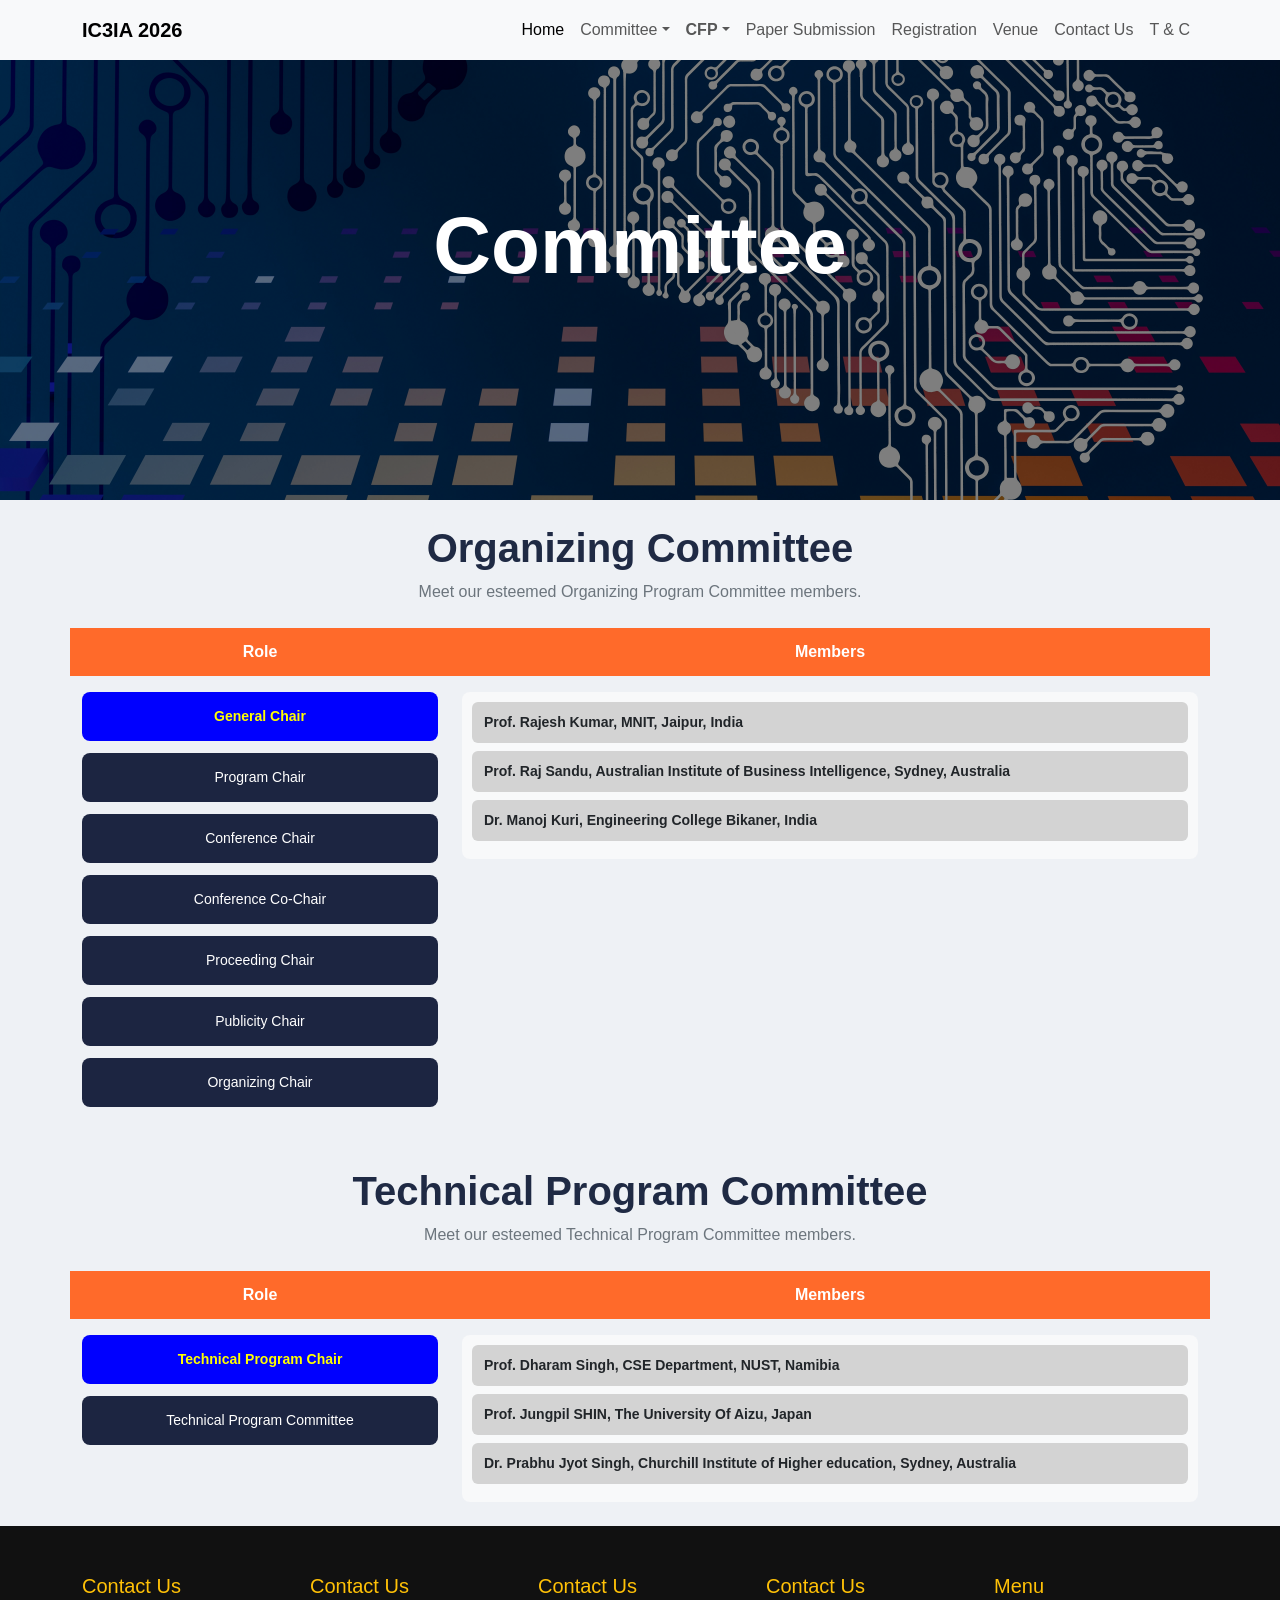
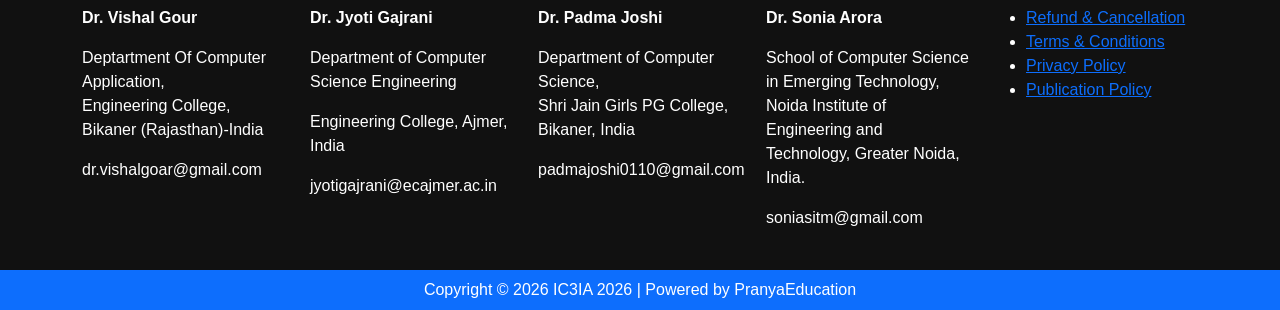
<file: committee.html>
<!DOCTYPE html>
<html lang="en">

<head>
    <meta charset="UTF-8">
    <meta name="viewport" content="width=device-width, initial-scale=1">
    <title>Technical Program Committee</title>

    <link href="https://cdn.jsdelivr.net/npm/bootstrap@5.3.2/dist/css/bootstrap.min.css" rel="stylesheet">
    <link href="./css/logo_and_menu.css" rel="stylesheet">

    <style>
        body {
            background-color: #eef1f5;
        }
        
        .header-title {
            font-weight: 700;
            color: #1f2a44;
        }
        
        .sub-text {
            color: #6c757d;
        }
        
        .table-header {
            background-color: #ff6a2a;
            color: #fff;
            font-weight: 600;
            padding: 12px;
        }
        
        .nav-pills .nav-link {
            background-color: #1c2541;
            color: #fff;
            margin-bottom: 12px;
            border-radius: 8px;
            padding: 14px;
            text-align: center;
            font-size: 14px;
        }
        
        .nav-pills .nav-link.active {
            background-color: blue;
            color: yellow;
            font-weight: bold;
        }
        
        .member-list {
            max-height: 260px;
            overflow-y: auto;
            background: #f8f9fa;
            border-radius: 8px;
            padding: 10px;
        }
        
        .member-item {
            background: lightgray;
            font-weight: bold;
            padding: 10px 12px;
            border-radius: 6px;
            margin-bottom: 8px;
            font-size: 14px;
        }
        /* Optional: improve small screen usability */
        
        @media (max-width: 576px) {
            .nav-pills .nav-link {
                font-size: 12px;
                padding: 10px;
            }
            .member-item {
                font-size: 12px;
            }
        }
    </style>
</head>

<body>


    <!-- ?? NAVBAR -->
    <nav class="navbar navbar-expand-lg navbar-light bg-light fixed-top">
        <div class="container">

            <!-- Logo -->
            <a class="navbar-brand fw-bold" href="index.html">IC3IA 2026</a>

            <!-- Toggle button -->
            <button class="navbar-toggler" type="button" data-bs-toggle="collapse" data-bs-target="#navbarNav">
                <span class="navbar-toggler-icon"></span>
            </button>

            <!-- Menu -->
            <div class="collapse navbar-collapse justify-content-end" id="navbarNav">
                <ul class="navbar-nav">

                    <li class="nav-item">
                        <a class="nav-link active" href="index.html">Home</a>
                    </li>


                    <li class="nav-item dropdown">
                        <a class="nav-link dropdown-toggle" href="#" role="button">Committee</a>
                        <ul class="dropdown-menu">
                            <li><a class="dropdown-item" href="committee.html#intLinkOC">Organizing Committee</a></li>
                            <li><a class="dropdown-item" href="committee.html#intLinkTPC">Technical Program Committee</a></li>
                        </ul>
                    </li>

                    <!-- CFP Menu -->
                    <li class="nav-item dropdown">
                        <a class="nav-link dropdown-toggle fw-semibold" href="#" role="button">CFP</a>
                        <ul class="dropdown-menu">
                            <li><a class="dropdown-item" href="index.html#intLinkDateAndGuide">Dates and Guidelines</a></li>
                            <li><a class="dropdown-item" href="index.html#intLinkReviewProcess">Review Process</a></li>
                            <li><a class="dropdown-item" href="conference.html">Conference Tracks</a></li>
                            <li><a class="dropdown-item" href="downloads.html">Downloads</a></li>
                        </ul>
                    </li>

                    <li class="nav-item">
                        <a class="nav-link" href="paperSubmission.html">Paper Submission</a>
                    </li>

                    <li class="nav-item">
                        <a class="nav-link" href="registration.html">Registration</a>
                    </li>

                    <li class="nav-item">
                        <a class="nav-link" href="venue.html">Venue</a>
                    </li>

                    <li class="nav-item">
                        <a class="nav-link" href="#foot">Contact Us</a>
                    </li>

                    <li class="nav-item">
                        <a class="nav-link" href="tc.html">T & C</a>
                    </li>

                </ul>
            </div>
        </div>
    </nav>

    <div class="banner d-flex align-items-center text-center text-white" id="intLinkOC">
        <div class="container">
            <h1 class="display-1 fw-bold">Committee </h1>
        </div>
    </div>



    <div class="container py-4">

        <!-- Header -->
        <div class="text-center mb-4">
            <h1 class="header-title">Organizing Committee</h1>
            <p class="sub-text">Meet our esteemed Organizing Program Committee members.</p>
        </div>

        <!-- Header Row -->
        <div class="row text-center mb-3">
            <div class="col-4 table-header">Role</div>
            <div class="col-8 table-header">Members</div>
        </div>

        <div class="row">

            <!-- LEFT: Roles -->
            <div class="col-4">
                <div class="nav flex-column nav-pills">

                    <button class="nav-link active" data-bs-toggle="pill" data-bs-target="#general_chairs">
                        General Chair
                    </button>

                    <button class="nav-link" data-bs-toggle="pill" data-bs-target="#program_chairs">
                        Program Chair
                    </button>

                    <button class="nav-link" data-bs-toggle="pill" data-bs-target="#conference_chairs">
                        Conference Chair
                    </button>

                    <button class="nav-link" data-bs-toggle="pill" data-bs-target="#conference_cochairs">
                        Conference Co-Chair
                    </button>

                    <button class="nav-link" data-bs-toggle="pill" data-bs-target="#proceeding_chairs">
                        Proceeding Chair
                    </button>

                    <button class="nav-link" data-bs-toggle="pill" data-bs-target="#publicity_chairs">
                        Publicity Chair
                    </button>

                    <button class="nav-link" data-bs-toggle="pill" data-bs-target="#organizing_chairs" id="intLinkTPC">
                        Organizing Chair
                    </button>
                </div>
            </div>

            <!-- RIGHT: Members -->
            <div class="col-8">
                <div class="tab-content">

                    <div class="tab-pane fade show active" id="general_chairs">
                        <div class="member-list">
                            <div class="member-item">Prof. Rajesh Kumar, MNIT, Jaipur, India</div>
                            <div class="member-item">Prof. Raj Sandu, Australian Institute of Business Intelligence, Sydney, Australia </div>
                            <div class="member-item">Dr. Manoj Kuri, Engineering College Bikaner, India</div>
                        </div>
                    </div>

                    <div class="tab-pane fade" id="program_chairs">
                        <div class="member-list">
                            <div class="member-item">Dr. Jyoti Gajrani, Engineering College, Ajmer, India</div>
                            <div class="member-item">Dr. Ajay Choudhary, Engineering College Bikaner, India</div>
                            <div class="member-item">Dr. Padma Joshi, Shri Jain PG Gilrs College, Bikaner, India</div>
                            <div class="member-item">Nur Aeni, Universitas Negeri Makassar, Indonesia</div>
                        </div>
                    </div>

                    <div class="tab-pane fade" id="conference_chairs">
                        <div class="member-list">
                            <div class="member-item">Dr. Avnish Bora, Jodhpur Institute of Engineering and Technology, Jodhpur, India</div>
                            <div class="member-item">Dr. Amit Singla, SD Bihani PG College, SriGanganagar</div>
                            <div class="member-item">Dr. Sonia Arora, Noida Institute of Engineering And Technology, Greater Noida, India</div>
                        </div>
                    </div>


                    <div class="tab-pane fade" id="conference_cochairs">
                        <div class="member-list">
                            <div class="member-item">Dr. Nirav Mehta, Parul University, Vadodara, India</div>
                            <div class="member-item">Dr. Zalak Thakrar, School of Open Learning, National Forensic Science University(NFSU) Gandhinagar</div>
                            <div class="member-item">Dr Pratibha Peshwa Swami, Jodhpur Institute of Engineering and Technology, Jodhpur, India</div>
                            <div class="member-item">Dr. Amit Sanghi, Jodhpur Institute of Engineering and Technology, Jodhpur, India</div>
                        </div>
                    </div>



                    <div class="tab-pane fade" id="proceeding_chairs">
                        <div class="member-list">
                            <div class="member-item">Dr. Amit Joshi, Director – Global Knowledge Research Foundation
                            </div>
                            <div class="member-item">Prof. Nilanjan Dey, CSE Department, Techno International New Town, Kolkata,
                            </div>
                        </div>
                    </div>


                    <div class="tab-pane fade" id="publicity_chairs">
                        <div class="member-list">
                            <div class="member-item">Birute Rataite, Klaipedos valstybine kolegija / Higher Education Institution, Lithuania</div>
                            <div class="member-item">Prof. Mohammed Majeed, Tamale Technical University, Ghana</div>
                            <div class="member-item">Dr. Abdul Jabbar Khilji, Engineering College Bikaner</div>
                            <div class="member-item">Dr. Pawan Tanwar, Engineering College Bikaner</div>
                        </div>
                    </div>


                    <div class="tab-pane fade" id="organizing_chairs">
                        <div class="member-list">
                            <div class="member-item">Dr. Vishal Gour, Engineering College Bikaner, India</div>
                        </div>
                    </div>

                </div>
            </div>

        </div>
    </div>

    <div class="container py-4">
        <!-- Header -->
        <div class="text-center mb-4">
            <h1 class="header-title">Technical Program Committee</h1>
            <p class="sub-text">Meet our esteemed Technical Program Committee members.</p>
        </div>

        <!-- Header Row -->
        <div class="row text-center mb-3">
            <div class="col-4 table-header">Role</div>
            <div class="col-8 table-header">Members</div>
        </div>

        <div class="row">

            <!-- LEFT: Roles -->
            <div class="col-4">
                <div class="nav flex-column nav-pills">

                    <button class="nav-link active" data-bs-toggle="pill" data-bs-target="#technical_chairs">
                        Technical Program Chair
                    </button>

                    <button class="nav-link" data-bs-toggle="pill" data-bs-target="#technical_committee">
                        Technical Program Committee
                    </button>
                </div>
            </div>

            <!-- RIGHT: Members -->
            <div class="col-8">
                <div class="tab-content">

                    <div class="tab-pane fade show active" id="technical_chairs">
                        <div class="member-list">
                            <div class="member-item">Prof. Dharam Singh, CSE Department, NUST, Namibia</div>
                            <div class="member-item">Prof. Jungpil SHIN, The University Of Aizu, Japan</div>
                            <div class="member-item">Dr. Prabhu Jyot Singh, Churchill Institute of Higher education, Sydney, Australia</div>
                        </div>
                    </div>

                    <div class="tab-pane fade" id="technical_committee">
                        <div class="member-list">
                            <div class="member-item">Prof. Mayank Aggarwal, Gurukul Kangri University, Haridwar, India
                            </div>
                            <div class="member-item">Dr. Lalt Indu Giri, NIT, Goa, India</div>
                            <div class="member-item">Dr. Poonam Tanwar, MRIIRS, New Delhi, India</div>
                            <div class="member-item">Prof. Xiao-Zhi Gao, University Of Eastern Finland, Finland</div>
                            <div class="member-item">Dr. Avimanyou Vatsa, Fairleigh Dickinson University, New Jersey, USA
                            </div>
                            <div class="member-item">Prof. Kirti Seth, INHA University, Uzbekistan</div>
                            <div class="member-item">Prof. Ashish Seth, INHA University, Uzbekistan</div>
                            <div class="member-item">Prof. Yu-Chen Hu, Tunghai University, Taiwan</div>
                            <div class="member-item">Dr. Anita Venugopal, Dhofar University, Oman</div>
                            <div class="member-item">Dr. Shyam Akashe, ITM University Gwalior</div>
                            <div class="member-item">Dr. Mohammed Majeed, Tamale Technical University, Ghana</div>
                            <div class="member-item">Dr. Ankur Dumka, Women Institute Of Technology, Dehradun, India
                            </div>
                            <div class="member-item">Dr. Tien Anh Tran, Department Of Marine Engineering, Vietnam Maritime University, Vietnam</div>
                            <div class="member-item">Dr. Suman Madan, ATLAS SkillTech University, Mumbai, India</div>
                            <div class="member-item">Dr. Suresh Vishwakarma, Honorary Professor, University of Technology, Mauritius</div>
                            <div class="member-item">Prof. Vishal Goyal, Punjabi University, Patiala, India</div>
                            <div class="member-item">Amudhavel Jayavel, De Montfort University, Leicester, LE1 9BH, United Kingdom</div>
                            <div class="member-item">Dr. Nonita Sharma, Indira Gandhi Delhi Technical University for Women, New Delhi</div>
                            <div class="member-item">Prof. Manju Khari, JNU, Delhi</div>
                            <div class="member-item">Alton Mabina, University of Botswana, Botswana</div>
                            <div class="member-item">Dr. Richa Mathur, Poornima University, Jaipur</div>
                            <div class="member-item">Dr. Sabyasachi Bhattacharyya, Assam Engineering College (AEC), Guwahati
                            </div>
                            <div class="member-item">Dr. Punit Gupta, ICFAI, Dehradun</div>
                            <div class="member-item">Dr. R Sujatha, Vellore Institute Of Technology, Vellore</div>
                            <div class="member-item">Santosh Das, Omdayal Group Of Institutions, Uluberia, Howrah, West Bengal, India</div>
                            <div class="member-item">Abhirup Paria, Haldia Institute Of Technology</div>
                            <div class="member-item">Amita Sharma, IIS Deemed To Be University Jaipur</div>
                            <div class="member-item">Dr. Prashanth Ragam, Vellore Institute Of Technology (VIT-AP) University
                            </div>
                            <div class="member-item">Dr. Vinod Kumar Shukla, Amity University, Dubai, UAE</div>
                            <div class="member-item">Dr. Balambigai S, Karpagam College Of Engineering, Coimbatore</div>
                            <div class="member-item">Dr. Ambar Dutta, Amity Institute Of Information Technology, Amity University Kolkata</div>
                            <div class="member-item">Dr. Soumi Ditta, Sister Nivedita University</div>
                            <div class="member-item">Hiwa Ahmed Hassan, University of Raparin Rania-Kurdistan, Iraq
                            </div>
                            <div class="member-item">Dr. Danish Jamil, University of Santiago de Compostela, Spain</div>
                            <div class="member-item">Abdul-Fatahi A-Karim Abubaka, Tamale Technical University, Ghana
                            </div>
                        </div>
                    </div>

                </div>
            </div>

        </div>
    </div>


    <!-- FOOTER -->
    <footer id="foot" class="footer-section text-white pt-5">

        <div class="container">
            <div class="row row-cols-1 row-cols-sm-2 row-cols-md-3 row-cols-lg-4 row-cols-xl-5 gy-4">

                <!-- About -->
                <!-- <div class="col">
                    <h5 class="footer-title">About Conference</h5>
                    <p class="footer-text">
                        It offers a dynamic environment for learning, collaboration, and innovation,
                        fostering cutting-edge research that addresses the complexities of modern
                        computational challenges.
                    </p>
                </div> -->

                <!-- Contact 1 -->
                <div class="col">
                    <h5 class="footer-title text-warning">Contact Us</h5>
                    <p><strong>Dr. Vishal Gour</strong></p>
                    <p><i class="fa fa-map-marker-alt"></i> Deptartment Of Computer Application,<br> Engineering College, Bikaner (Rajasthan)-India</p>
                    <p><i class="fa fa-envelope"></i> dr.vishalgoar@gmail.com</p>
                </div>


                <!-- Contact 2 -->
                <div class="col">
                    <h5 class="footer-title  text-warning">Contact Us</h5>
                    <p><strong>Dr. Jyoti Gajrani</strong></p>
                    <p><i class="fa fa-map-marker-alt"></i> Department of Computer Science Engineering</p>
                    <p><i class="fa fa-phone"></i> Engineering College, Ajmer, India</p>
                    <p><i class="fa fa-envelope"></i> jyotigajrani@ecajmer.ac.in</p>
                </div>

                <!-- Contact 3 -->
                <div class="col">
                    <h5 class="footer-title text-warning">Contact Us</h5>
                    <p><strong>Dr. Padma Joshi </strong></p>
                    <p><i class="fa fa-map-marker-alt"></i>Department of Computer Science,<br> Shri Jain Girls PG College, Bikaner, India </p>
                    <p><i class="fa fa-envelope"></i> padmajoshi0110@gmail.com</p>
                </div>


                <!-- Contact 3 -->
                <div class="col">
                    <h5 class="footer-title text-warning">Contact Us</h5>
                    <p><strong>Dr. Sonia Arora </strong></p>
                    <p><i class="fa fa-map-marker-alt"></i>School of Computer Science in Emerging Technology,
                        <br>Noida Institute of Engineering and Technology, Greater Noida, India. </p>
                    <p><i class="fa fa-envelope"></i>soniasitm@gmail.com</p>
                </div>



                <!-- Menu -->
                <div class="col">
                    <h5 class="footer-title text-warning">Menu</h5>
                    <ul class="footer-links">
                        <li><a href="#">Refund & Cancellation</a></li>
                        <li><a href="#">Terms & Conditions</a></li>
                        <li><a href="#">Privacy Policy</a></li>
                        <li><a href="#">Publication Policy</a></li>
                    </ul>
                </div>

            </div>
        </div>

        <!-- Bottom Bar -->
        <div class="footer-bottom text-center mt-4 py-2 bg-primary">
            Copyright © 2026 IC3IA 2026 | Powered by PranyaEducation
        </div>

    </footer>



    <script type="text/javascript">
        document.querySelectorAll('.nav-pills .nav-link').forEach(btn => {
            btn.addEventListener('keydown', function(e) {

                // Block arrow key navigation
                if (["ArrowUp", "ArrowDown", "ArrowLeft", "ArrowRight"].includes(e.key)) {
                    e.preventDefault();

                    // Allow page scrolling instead
                    if (e.key === "ArrowDown") {
                        window.scrollBy(0, 100);
                    } else if (e.key === "ArrowUp") {
                        window.scrollBy(0, -100);
                    }
                }

            });
        });
    </script>

    <script src="https://cdn.jsdelivr.net/npm/bootstrap@5.3.2/dist/js/bootstrap.bundle.min.js"></script>

</body>


</html>
</file>
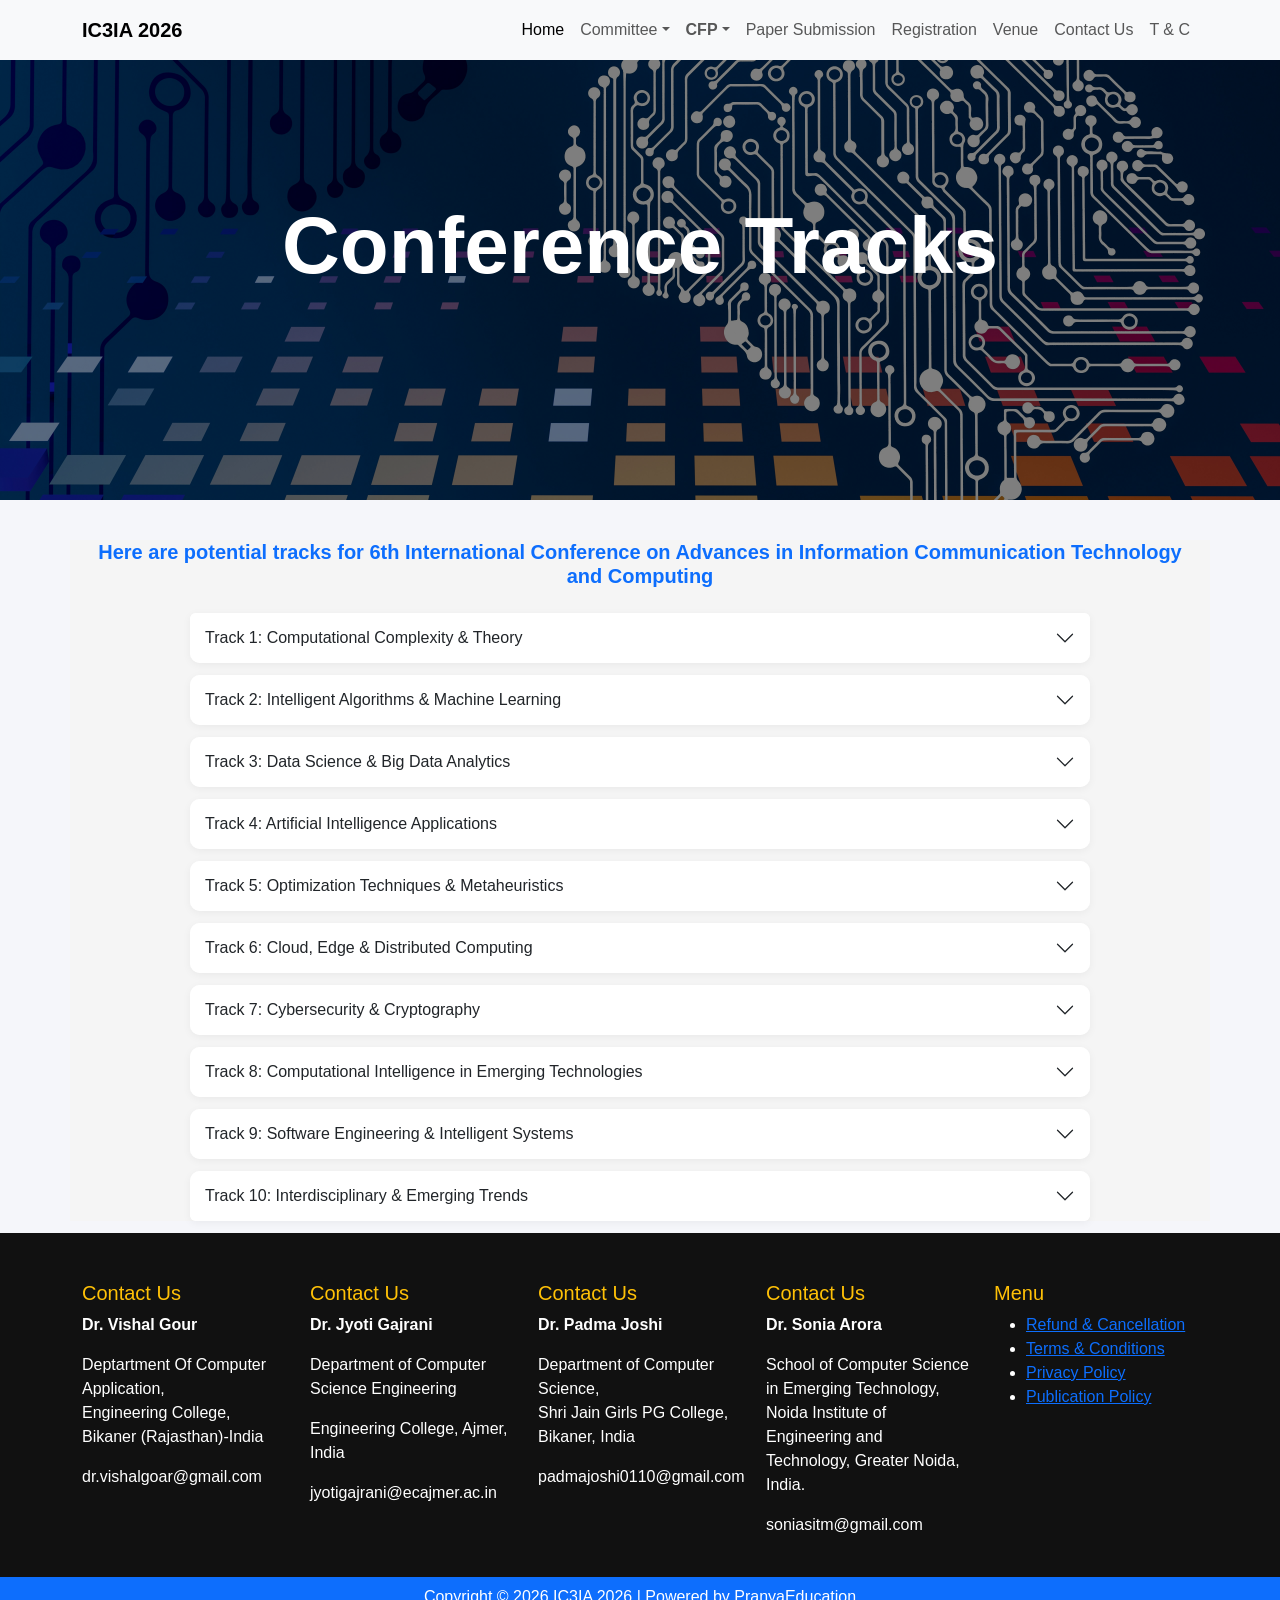
<file: conference.html>
<!DOCTYPE html>
<html lang="en">

<head>
    <meta charset="UTF-8">
    <meta name="viewport" content="width=device-width, initial-scale=1.0">
    <title>Document</title>
    <link href="https://cdn.jsdelivr.net/npm/bootstrap@5.3.2/dist/css/bootstrap.min.css" rel="stylesheet">

    <!-- Icons -->
    <link href="https://cdn.jsdelivr.net/npm/bootstrap-icons/font/bootstrap-icons.css" rel="stylesheet">

    <link href="./css/logo_and_menu.css" rel="stylesheet">

    <style type="text/css">
        body {
            background: #f5f6fa;
            font-family: 'Segoe UI', sans-serif;
        }
        
        .section-title {
            text-align: center;
            font-weight: 600;
            margin: 40px 0 25px;
            color: #2c3e50;
        }
        
        .accordion {
            max-width: 900px;
            margin: auto;
        }
        
        .accordion-item {
            border: none;
            margin-bottom: 12px;
            border-radius: 10px;
            overflow: hidden;
            box-shadow: 0 2px 8px rgba(0, 0, 0, 0.05);
        }
        
        .accordion-button {
            font-weight: 500;
            padding: 15px;
            background: #ffffff;
            transition: 0.3s;
        }
        
        .accordion-button:not(.collapsed) {
            background-color: #e9edf5;
            box-shadow: none;
        }
        
        .accordion-button:focus {
            box-shadow: none;
        }
        
        .accordion-body {
            background: #eef2f7;
            padding: 20px;
        }
        
        .track-item {
            display: flex;
            align-items: center;
            margin-bottom: 12px;
            font-size: 15px;
        }
        
        .track-item i {
            color: #ff6b00;
            margin-right: 10px;
            font-size: 16px;
        }
        
        .track-item:last-child {
            margin-bottom: 0;
        }
    </style>
</head>

<body>

    <!-- ?? NAVBAR -->
    <nav class="navbar navbar-expand-lg navbar-light bg-light fixed-top">
        <div class="container">

            <!-- Logo -->
            <a class="navbar-brand fw-bold" href="index.html">IC3IA 2026</a>

            <!-- Toggle button -->
            <button class="navbar-toggler" type="button" data-bs-toggle="collapse" data-bs-target="#navbarNav">
                <span class="navbar-toggler-icon"></span>
            </button>

            <!-- Menu -->
            <div class="collapse navbar-collapse justify-content-end" id="navbarNav">
                <ul class="navbar-nav">

                    <li class="nav-item">
                        <a class="nav-link active" href="index.html">Home</a>
                    </li>


                    <li class="nav-item dropdown">
                        <a class="nav-link dropdown-toggle" href="#" role="button">Committee</a>
                        <ul class="dropdown-menu">
                            <li><a class="dropdown-item" href="committee.html#intLinkOC">Organizing Committee</a></li>
                            <li><a class="dropdown-item" href="committee.html#intLinkTPC">Technical Program Committee</a></li>
                        </ul>
                    </li>

                    <!-- CFP Menu -->
                    <li class="nav-item dropdown">
                        <a class="nav-link dropdown-toggle fw-semibold" href="#" role="button">CFP</a>
                        <ul class="dropdown-menu">
                            <li><a class="dropdown-item" href="index.html#intLinkDateAndGuide">Dates and Guidelines</a></li>
                            <li><a class="dropdown-item" href="index.html#intLinkReviewProcess">Review Process</a></li>
                            <li><a class="dropdown-item" href="conference.html">Conference Tracks</a></li>
                            <li><a class="dropdown-item" href="downloads.html">Downloads</a></li>
                        </ul>
                    </li>

                    <li class="nav-item">
                        <a class="nav-link" href="paperSubmission.html">Paper Submission</a>
                    </li>

                    <li class="nav-item">
                        <a class="nav-link" href="registration.html">Registration</a>
                    </li>

                    <li class="nav-item">
                        <a class="nav-link" href="venue.html">Venue</a>
                    </li>

                    <li class="nav-item">
                        <a class="nav-link" href="#foot">Contact Us</a>
                    </li>

                    <li class="nav-item">
                        <a class="nav-link" href="tc.html">T & C</a>
                    </li>

                </ul>
            </div>
        </div>
    </nav>





    <div class="banner d-flex align-items-center text-center text-white" id="committee">
        <div class="container">
            <h1 class="display-1 fw-bold">Conference Tracks</h1>
        </div>
    </div>


    <div class="container" style="background-color:whitesmoke">

        <h5 class="section-title text-primary">
            Here are potential tracks for 6th International Conference on Advances in Information Communication Technology and Computing
        </h5>

        <div class="accordion" id="conferenceTracks">

            <!-- Track 1 -->
            <div class="accordion-item">
                <h2 class="accordion-header">
                    <button class="accordion-button collapsed" data-bs-toggle="collapse" data-bs-target="#t1">
                        Track 1: Computational Complexity & Theory
                    </button>
                </h2>
                <div id="t1" class="accordion-collapse collapse text-primary fw-semibold" data-bs-parent="#conferenceTracks">
                    <div class="accordion-body">
                        <div class="track-item"><i class="bi bi-check-square"></i> Algorithmic complexity analysis</div>
                        <div class="track-item"><i class="bi bi-check-square"></i> NP-completeness and approximation algorithms</div>
                        <div class="track-item"><i class="bi bi-check-square"></i> Parameterized and fine-grained complexity</div>
                        <div class="track-item"><i class="bi bi-check-square"></i> Randomized and probabilistic algorithms</div>
                        <div class="track-item"><i class="bi bi-check-square"></i> Graph theory and combinatorial optimization</div>
                    </div>
                </div>
            </div>

            <!-- Track 2 -->
            <div class="accordion-item">
                <h2 class="accordion-header">
                    <button class="accordion-button collapsed" data-bs-toggle="collapse" data-bs-target="#t2">
                        Track 2: Intelligent Algorithms & Machine Learning
                    </button>
                </h2>
                <div id="t2" class="accordion-collapse collapse  text-primary fw-semibold" data-bs-parent="#conferenceTracks">
                    <div class="accordion-body">
                        <div class="track-item"><i class="bi bi-check-square"></i> Supervised and unsupervised learning</div>
                        <div class="track-item"><i class="bi bi-check-square"></i> Deep learning architectures and optimization</div>
                        <div class="track-item"><i class="bi bi-check-square"></i> Reinforcement learning</div>
                        <div class="track-item"><i class="bi bi-check-square"></i> Evolutionary algorithms and swarm intelligence</div>
                        <div class="track-item"><i class="bi bi-check-square"></i> Hybrid intelligent systems</div>
                    </div>
                </div>
            </div>

            <!-- Track 3 -->
            <div class="accordion-item">
                <h2 class="accordion-header">
                    <button class="accordion-button collapsed" data-bs-toggle="collapse" data-bs-target="#t3">
                        Track 3: Data Science & Big Data Analytics
                    </button>
                </h2>
                <div id="t3" class="accordion-collapse collapse  text-primary fw-semibold" data-bs-parent="#conferenceTracks">
                    <div class="accordion-body">
                        <div class="track-item"><i class="bi bi-check-square"></i> Big data processing frameworks</div>
                        <div class="track-item"><i class="bi bi-check-square"></i> Data mining and knowledge discovery</div>
                        <div class="track-item"><i class="bi bi-check-square"></i> Predictive analytics</div>
                        <div class="track-item"><i class="bi bi-check-square"></i> Data visualization and interpretation</div>
                        <div class="track-item"><i class="bi bi-check-square"></i> Real-time and streaming data analytics</div>
                    </div>
                </div>
            </div>

            <!-- Track 4 -->
            <div class="accordion-item">
                <h2 class="accordion-header">
                    <button class="accordion-button collapsed" data-bs-toggle="collapse" data-bs-target="#t4">
                        Track 4: Artificial Intelligence Applications
                    </button>
                </h2>
                <div id="t4" class="accordion-collapse collapse text-primary fw-semibold" data-bs-parent="#conferenceTracks">
                    <div class="accordion-body">
                        <div class="track-item"><i class="bi bi-check-square"></i> AI in healthcare and bioinformatics</div>
                        <div class="track-item"><i class="bi bi-check-square"></i> AI in finance and risk analytics</div>
                        <div class="track-item"><i class="bi bi-check-square"></i> AI in smart cities and IoT</div>
                        <div class="track-item"><i class="bi bi-check-square"></i> Natural language processing (NLP)</div>
                        <div class="track-item"><i class="bi bi-check-square"></i> Computer vision and image processing</div>
                    </div>
                </div>
            </div>

            <!-- Track 5 -->
            <div class="accordion-item">
                <h2 class="accordion-header">
                    <button class="accordion-button collapsed" data-bs-toggle="collapse" data-bs-target="#t5">
                        Track 5: Optimization Techniques & Metaheuristics
                    </button>
                </h2>
                <div id="t5" class="accordion-collapse collapse text-primary fw-semibold" data-bs-parent="#conferenceTracks">
                    <div class="accordion-body">
                        <div class="track-item"><i class="bi bi-check-square"></i> Classical optimization methods</div>
                        <div class="track-item"><i class="bi bi-check-square"></i> Heuristic and metaheuristic techniques</div>
                        <div class="track-item"><i class="bi bi-check-square"></i> Multi-objective optimization</div>
                        <div class="track-item"><i class="bi bi-check-square"></i> Nature-inspired algorithms</div>
                        <div class="track-item"><i class="bi bi-check-square"></i> Optimization in engineering applications</div>
                    </div>
                </div>
            </div>

            <!-- Track 6-->
            <div class="accordion-item">
                <h2 class="accordion-header">
                    <button class="accordion-button collapsed" data-bs-toggle="collapse" data-bs-target="#t6">
                        Track 6: Cloud, Edge & Distributed Computing
                    </button>
                </h2>
                <div id="t6" class="accordion-collapse collapse text-primary fw-semibold" data-bs-parent="#conferenceTracks">
                    <div class="accordion-body">
                        <div class="track-item"><i class="bi bi-check-square"></i> Distributed algorithms and systems</div>
                        <div class="track-item"><i class="bi bi-check-square"></i> Cloud computing architectures</div>
                        <div class="track-item"><i class="bi bi-check-square"></i> Edge and fog computing</div>
                        <div class="track-item"><i class="bi bi-check-square"></i> Parallel processing</div>
                        <div class="track-item"><i class="bi bi-check-square"></i> Resource allocation and scheduling</div>
                    </div>
                </div>
            </div>

            <!-- Track 7 -->
            <div class="accordion-item">
                <h2 class="accordion-header">
                    <button class="accordion-button collapsed" data-bs-toggle="collapse" data-bs-target="#t7">
                        Track 7: Cybersecurity & Cryptography
                    </button>
                </h2>
                <div id="t7" class="accordion-collapse collapse text-primary fw-semibold" data-bs-parent="#conferenceTracks">
                    <div class="accordion-body">
                        <div class="track-item"><i class="bi bi-check-square"></i> Secure algorithms and protocols</div>
                        <div class="track-item"><i class="bi bi-check-square"></i> Cryptographic techniques</div>
                        <div class="track-item"><i class="bi bi-check-square"></i> Blockchain and distributed ledger technologies</div>
                        <div class="track-item"><i class="bi bi-check-square"></i> Privacy-preserving computation</div>
                        <div class="track-item"><i class="bi bi-check-square"></i> Threat detection using AI</div>
                    </div>
                </div>
            </div>

            <!-- Track 8 -->
            <div class="accordion-item">
                <h2 class="accordion-header">
                    <button class="accordion-button collapsed" data-bs-toggle="collapse" data-bs-target="#t8">
                        Track 8: Computational Intelligence in Emerging Technologies
                    </button>
                </h2>
                <div id="t8" class="accordion-collapse collapse text-primary fw-semibold" data-bs-parent="#conferenceTracks">
                    <div class="accordion-body">
                        <div class="track-item"><i class="bi bi-check-square"></i> Quantum computing algorithms</div>
                        <div class="track-item"><i class="bi bi-check-square"></i> AI in robotics and automation</div>
                        <div class="track-item"><i class="bi bi-check-square"></i> Intelligent transportation systems</div>
                        <div class="track-item"><i class="bi bi-check-square"></i> Industry 4.0 applications</div>
                        <div class="track-item"><i class="bi bi-check-square"></i> Human-computer interaction</div>
                    </div>
                </div>
            </div>

            <!-- Track 9 -->
            <div class="accordion-item">
                <h2 class="accordion-header">
                    <button class="accordion-button collapsed" data-bs-toggle="collapse" data-bs-target="#t9">
                        Track 9: Software Engineering & Intelligent Systems
                    </button>
                </h2>
                <div id="t9" class="accordion-collapse collapse text-primary fw-semibold" data-bs-parent="#conferenceTracks">
                    <div class="accordion-body">
                        <div class="track-item"><i class="bi bi-check-square"></i> Software testing and quality assurance</div>
                        <div class="track-item"><i class="bi bi-check-square"></i> Agile and DevOps methodologies</div>
                        <div class="track-item"><i class="bi bi-check-square"></i> Intelligent software systems</div>
                        <div class="track-item"><i class="bi bi-check-square"></i> Automated code generation</div>
                        <div class="track-item"><i class="bi bi-check-square"></i> Software reliability and maintenance</div>
                    </div>
                </div>
            </div>

            <!-- Track 10 -->
            <div class="accordion-item">
                <h2 class="accordion-header">
                    <button class="accordion-button collapsed" data-bs-toggle="collapse" data-bs-target="#t10">
                        Track 10: Interdisciplinary & Emerging Trends
                    </button>
                </h2>
                <div id="t10" class="accordion-collapse collapse text-primary fw-semibold" data-bs-parent="#conferenceTracks">
                    <div class="accordion-body">
                        <div class="track-item"><i class="bi bi-check-square"></i> Computational methods in social sciences</div>
                        <div class="track-item"><i class="bi bi-check-square"></i> AI for sustainability and environment</div>
                        <div class="track-item"><i class="bi bi-check-square"></i> Smart agriculture and rural technologies</div>
                        <div class="track-item"><i class="bi bi-check-square"></i> Ethical AI and explainability</div>
                        <div class="track-item"><i class="bi bi-check-square"></i> Future trends in intelligent computing</div>
                    </div>
                </div>
            </div>

        </div>

    </div>



    <!-- FOOTER -->
    <footer id="foot" class="footer-section text-white pt-5">

        <div class="container">
            <div class="row row-cols-1 row-cols-sm-2 row-cols-md-3 row-cols-lg-4 row-cols-xl-5 gy-4">

                <!-- About -->
                <!-- <div class="col">
                    <h5 class="footer-title">About Conference</h5>
                    <p class="footer-text">
                        It offers a dynamic environment for learning, collaboration, and innovation,
                        fostering cutting-edge research that addresses the complexities of modern
                        computational challenges.
                    </p>
                </div> -->

                <!-- Contact 1 -->
                <div class="col">
                    <h5 class="footer-title text-warning">Contact Us</h5>
                    <p><strong>Dr. Vishal Gour</strong></p>
                    <p><i class="fa fa-map-marker-alt"></i> Deptartment Of Computer Application,<br> Engineering College, Bikaner (Rajasthan)-India</p>
                    <p><i class="fa fa-envelope"></i> dr.vishalgoar@gmail.com</p>
                </div>


                <!-- Contact 2 -->
                <div class="col">
                    <h5 class="footer-title  text-warning">Contact Us</h5>
                    <p><strong>Dr. Jyoti Gajrani</strong></p>
                    <p><i class="fa fa-map-marker-alt"></i> Department of Computer Science Engineering</p>
                    <p><i class="fa fa-phone"></i> Engineering College, Ajmer, India</p>
                    <p><i class="fa fa-envelope"></i> jyotigajrani@ecajmer.ac.in</p>
                </div>

                <!-- Contact 3 -->
                <div class="col">
                    <h5 class="footer-title text-warning">Contact Us</h5>
                    <p><strong>Dr. Padma Joshi </strong></p>
                    <p><i class="fa fa-map-marker-alt"></i>Department of Computer Science,<br> Shri Jain Girls PG College, Bikaner, India </p>
                    <p><i class="fa fa-envelope"></i> padmajoshi0110@gmail.com</p>
                </div>


                <!-- Contact 3 -->
                <div class="col">
                    <h5 class="footer-title text-warning">Contact Us</h5>
                    <p><strong>Dr. Sonia Arora </strong></p>
                    <p><i class="fa fa-map-marker-alt"></i>School of Computer Science in Emerging Technology,
                        <br>Noida Institute of Engineering and Technology, Greater Noida, India. </p>
                    <p><i class="fa fa-envelope"></i>soniasitm@gmail.com</p>
                </div>



                <!-- Menu -->
                <div class="col">
                    <h5 class="footer-title text-warning">Menu</h5>
                    <ul class="footer-links">
                        <li><a href="#">Refund & Cancellation</a></li>
                        <li><a href="#">Terms & Conditions</a></li>
                        <li><a href="#">Privacy Policy</a></li>
                        <li><a href="#">Publication Policy</a></li>
                    </ul>
                </div>

            </div>
        </div>

        <!-- Bottom Bar -->
        <div class="footer-bottom text-center mt-4 py-2 bg-primary">
            Copyright © 2026 IC3IA 2026 | Powered by PranyaEducation
        </div>

    </footer>



    <!-- Bootstrap JS -->
    <script src="https://cdn.jsdelivr.net/npm/bootstrap@5.3.0/dist/js/bootstrap.bundle.min.js"></script>
</body>

</html>
</file>
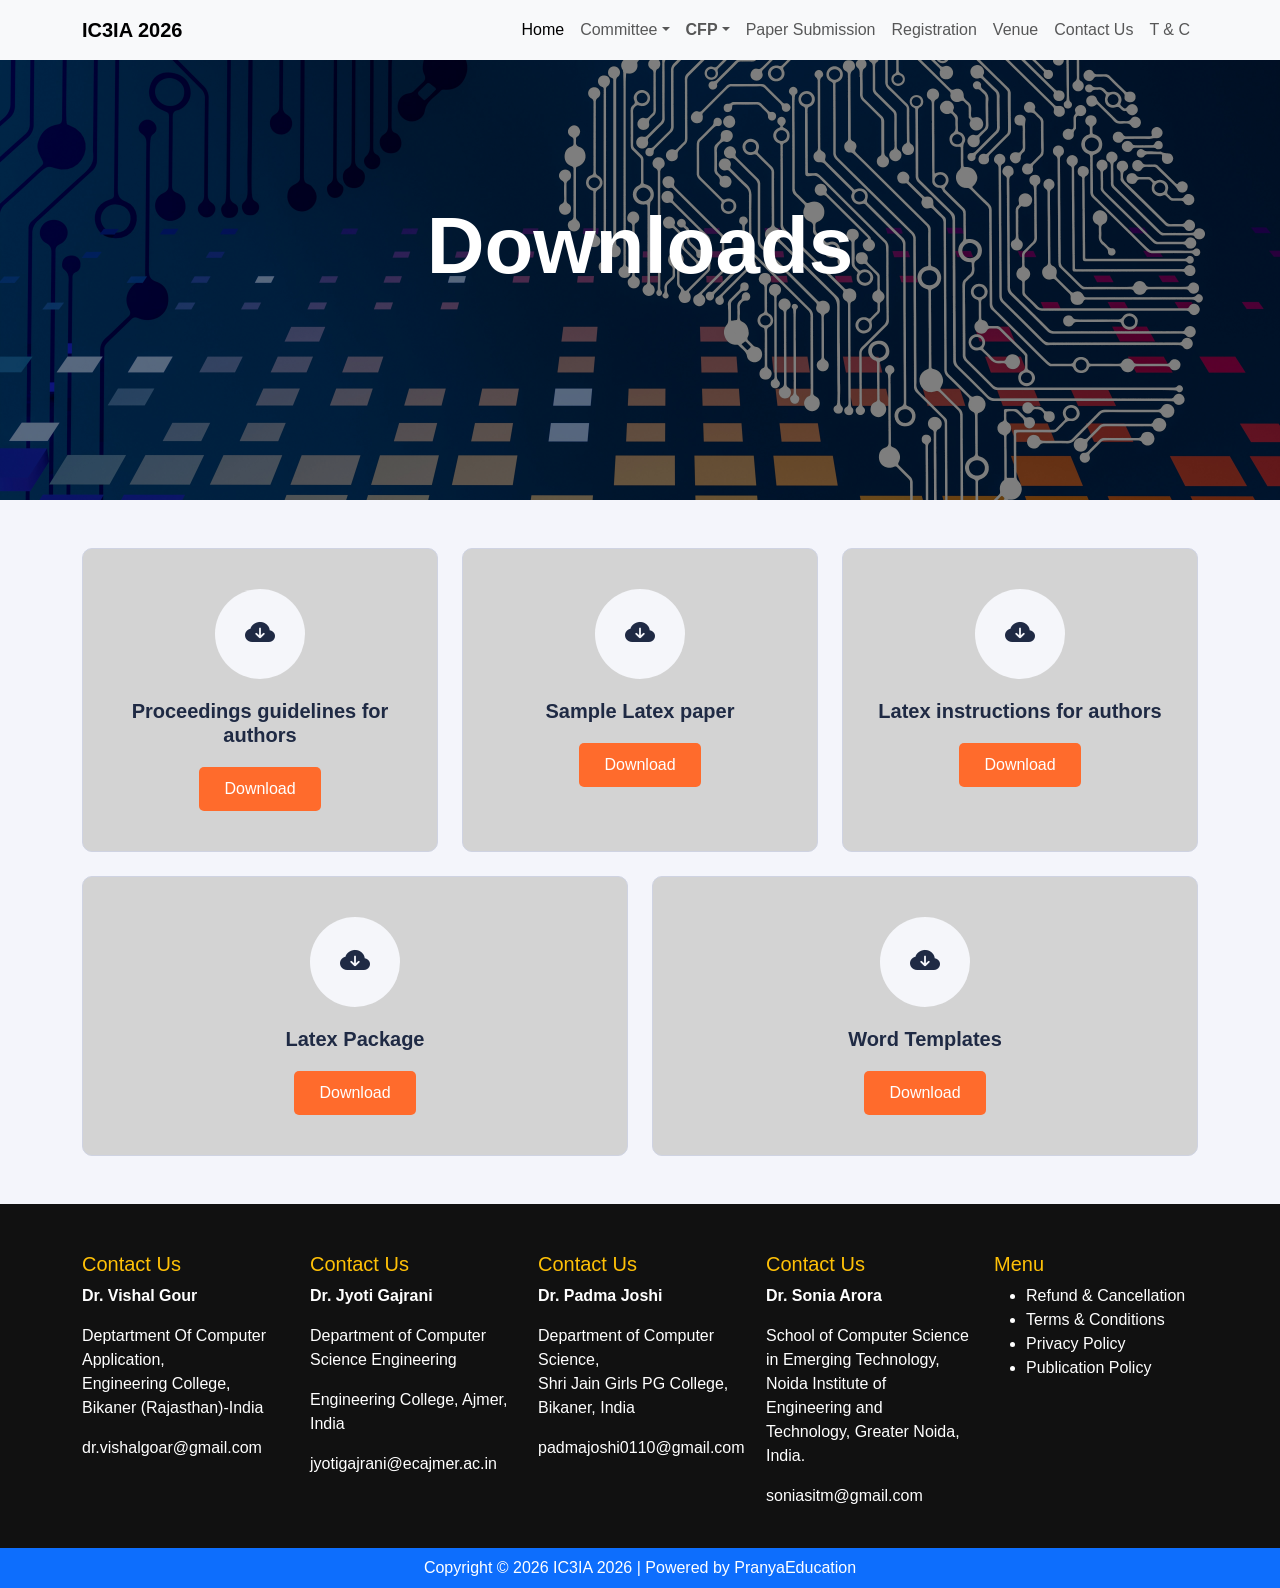
<file: downloads.html>
<!DOCTYPE html>
<html lang="en">

<head>
    <meta charset="UTF-8">
    <meta name="viewport" content="width=device-width, initial-scale=1.0">
    <title>Document</title>
    <link href="https://cdn.jsdelivr.net/npm/bootstrap@5.3.2/dist/css/bootstrap.min.css" rel="stylesheet">

    <!-- Bootstrap Icons -->
    <link href="https://cdn.jsdelivr.net/npm/bootstrap-icons/font/bootstrap-icons.css" rel="stylesheet">

    <link href="./css/logo_and_menu.css" rel="stylesheet">

    <style type="text/css">
        a {
            text-decoration: none;
            margin: 0;
            padding: 0;
            color: white;
        }
        
        body {
            background: #f4f5fb;
            font-family: 'Segoe UI', sans-serif;
        }
        
        .download-card {
            background-color: lightgray;
            font-weight: bold;
            border: 1px solid #cfd3e2;
            border-radius: 10px;
            padding: 40px 20px;
            text-align: center;
            transition: 0.3s;
            height: 100%;
        }
        
        .download-card:hover {
            transform: translateY(-5px);
            box-shadow: 0 5px 20px rgba(0, 0, 0, 0.08);
        }
        
        .icon-circle {
            width: 90px;
            height: 90px;
            background: #f5f6fa;
            border-radius: 50%;
            display: flex;
            align-items: center;
            justify-content: center;
            margin: 0 auto 20px;
        }
        
        .icon-circle i {
            font-size: 30px;
            color: #1f2a44;
        }
        
        .download-card h5 {
            font-weight: 600;
            margin-bottom: 20px;
            color: #1f2a44;
        }
        
        .btn-download {
            background-color: #ff6b2c;
            color: #fff;
            padding: 10px 25px;
            border-radius: 5px;
            font-weight: 500;
            border: none;
        }
        
        .btn-download:hover {
            background-color: #e85a1f;
        }
    </style>
</head>

<body>

    <!-- ?? NAVBAR -->
    <nav class="navbar navbar-expand-lg navbar-light bg-light fixed-top">
        <div class="container">

            <!-- Logo -->
            <a class="navbar-brand fw-bold" href="index.html">IC3IA 2026</a>

            <!-- Toggle button -->
            <button class="navbar-toggler" type="button" data-bs-toggle="collapse" data-bs-target="#navbarNav">
                <span class="navbar-toggler-icon"></span>
            </button>

            <!-- Menu -->
            <div class="collapse navbar-collapse justify-content-end" id="navbarNav">
                <ul class="navbar-nav">

                    <li class="nav-item">
                        <a class="nav-link active" href="index.html">Home</a>
                    </li>


                    <li class="nav-item dropdown">
                        <a class="nav-link dropdown-toggle" href="#" role="button">Committee</a>
                        <ul class="dropdown-menu">
                            <li><a class="dropdown-item" href="committee.html#intLinkOC">Organizing Committee</a></li>
                            <li><a class="dropdown-item" href="committee.html#intLinkTPC">Technical Program Committee</a></li>
                        </ul>
                    </li>

                    <!-- CFP Menu -->
                    <li class="nav-item dropdown">
                        <a class="nav-link dropdown-toggle fw-semibold" href="#" role="button">CFP</a>
                        <ul class="dropdown-menu">
                            <li><a class="dropdown-item" href="index.html#intLinkDateAndGuide">Dates and Guidelines</a></li>
                            <li><a class="dropdown-item" href="index.html#intLinkReviewProcess">Review Process</a></li>
                            <li><a class="dropdown-item" href="conference.html">Conference Tracks</a></li>
                            <li><a class="dropdown-item" href="downloads.html">Downloads</a></li>
                        </ul>
                    </li>

                    <li class="nav-item">
                        <a class="nav-link" href="paperSubmission.html">Paper Submission</a>
                    </li>

                    <li class="nav-item">
                        <a class="nav-link" href="registration.html">Registration</a>
                    </li>

                    <li class="nav-item">
                        <a class="nav-link" href="venue.html">Venue</a>
                    </li>

                    <li class="nav-item">
                        <a class="nav-link" href="#foot">Contact Us</a>
                    </li>

                    <li class="nav-item">
                        <a class="nav-link" href="tc.html">T & C</a>
                    </li>

                </ul>
            </div>
        </div>
    </nav>


    <div class="banner d-flex align-items-center text-center text-white" id="committee">
        <div class="container">
            <h1 class="display-1 fw-bold">Downloads</h1>
        </div>
    </div>


    <div class="container py-5">

        <div class="row g-4">

            <!-- Card 1 -->
            <div class="col-md-4">
                <div class="download-card">
                    <div class="icon-circle">
                        <i class="bi bi-cloud-arrow-down-fill"></i>
                    </div>
                    <h5>Proceedings guidelines for authors</h5>
                    <button class="btn btn-download"><a target="_blank" href="./downloads/proceedings-guidelines-for-authors-Springer.pdf">Download</a></button>
                </div>
            </div>

            <!-- Card 2 -->
            <div class="col-md-4">
                <div class="download-card">
                    <div class="icon-circle">
                        <i class="bi bi-cloud-arrow-down-fill"></i>
                    </div>
                    <h5>Sample Latex paper</h5>
                    <button class="btn btn-download"><a target="_blank" href="./downloads/sample-latex-paper.pdf">Download</a></button>
                </div>
            </div>

            <!-- Card 3 -->
            <div class="col-md-4">
                <div class="download-card">
                    <div class="icon-circle">
                        <i class="bi bi-cloud-arrow-down-fill"></i>
                    </div>
                    <h5>Latex instructions for authors</h5>
                    <button class="btn btn-download"><a target="_blank" href="./downloads/latex-instructions-for-authors.pdf">Download</a></button>
                </div>
            </div>

            <!-- Card 4 -->
            <div class="col-md-6">
                <div class="download-card">
                    <div class="icon-circle">
                        <i class="bi bi-cloud-arrow-down-fill"></i>
                    </div>
                    <h5>Latex Package</h5>
                    <button class="btn btn-download"><a target="_blank" href="./downloads/latex-package.zip">Download</a></button>
                </div>
            </div>

            <!-- Card 5 -->
            <div class="col-md-6">
                <div class="download-card">
                    <div class="icon-circle">
                        <i class="bi bi-cloud-arrow-down-fill"></i>
                    </div>
                    <h5>Word Templates</h5>
                    <button class="btn btn-download"><a target="_blank" href="./downloads/word-templates.zip">Download</a></button>
                </div>
            </div>

        </div>

    </div>




    <!-- FOOTER -->
    <footer id="foot" class="footer-section text-white pt-5">

        <div class="container">
            <div class="row row-cols-1 row-cols-sm-2 row-cols-md-3 row-cols-lg-4 row-cols-xl-5 gy-4">

                <!-- About -->
                <!-- <div class="col">
                    <h5 class="footer-title">About Conference</h5>
                    <p class="footer-text">
                        It offers a dynamic environment for learning, collaboration, and innovation,
                        fostering cutting-edge research that addresses the complexities of modern
                        computational challenges.
                    </p>
                </div> -->

                <!-- Contact 1 -->
                <div class="col">
                    <h5 class="footer-title text-warning">Contact Us</h5>
                    <p><strong>Dr. Vishal Gour</strong></p>
                    <p><i class="fa fa-map-marker-alt"></i> Deptartment Of Computer Application,<br> Engineering College, Bikaner (Rajasthan)-India</p>
                    <p><i class="fa fa-envelope"></i> dr.vishalgoar@gmail.com</p>
                </div>


                <!-- Contact 2 -->
                <div class="col">
                    <h5 class="footer-title  text-warning">Contact Us</h5>
                    <p><strong>Dr. Jyoti Gajrani</strong></p>
                    <p><i class="fa fa-map-marker-alt"></i> Department of Computer Science Engineering</p>
                    <p><i class="fa fa-phone"></i> Engineering College, Ajmer, India</p>
                    <p><i class="fa fa-envelope"></i> jyotigajrani@ecajmer.ac.in</p>
                </div>

                <!-- Contact 3 -->
                <div class="col">
                    <h5 class="footer-title text-warning">Contact Us</h5>
                    <p><strong>Dr. Padma Joshi </strong></p>
                    <p><i class="fa fa-map-marker-alt"></i>Department of Computer Science,<br> Shri Jain Girls PG College, Bikaner, India </p>
                    <p><i class="fa fa-envelope"></i> padmajoshi0110@gmail.com</p>
                </div>


                <!-- Contact 3 -->
                <div class="col">
                    <h5 class="footer-title text-warning">Contact Us</h5>
                    <p><strong>Dr. Sonia Arora </strong></p>
                    <p><i class="fa fa-map-marker-alt"></i>School of Computer Science in Emerging Technology,
                        <br>Noida Institute of Engineering and Technology, Greater Noida, India. </p>
                    <p><i class="fa fa-envelope"></i>soniasitm@gmail.com</p>
                </div>



                <!-- Menu -->
                <div class="col">
                    <h5 class="footer-title text-warning">Menu</h5>
                    <ul class="footer-links">
                        <li><a href="#">Refund & Cancellation</a></li>
                        <li><a href="#">Terms & Conditions</a></li>
                        <li><a href="#">Privacy Policy</a></li>
                        <li><a href="#">Publication Policy</a></li>
                    </ul>
                </div>

            </div>
        </div>

        <!-- Bottom Bar -->
        <div class="footer-bottom text-center mt-4 py-2 bg-primary">
            Copyright © 2026 IC3IA 2026 | Powered by PranyaEducation
        </div>

    </footer>



    <!-- Bootstrap JS -->
    <script src="https://cdn.jsdelivr.net/npm/bootstrap@5.3.0/dist/js/bootstrap.bundle.min.js"></script>
</body>

</html>
</file>
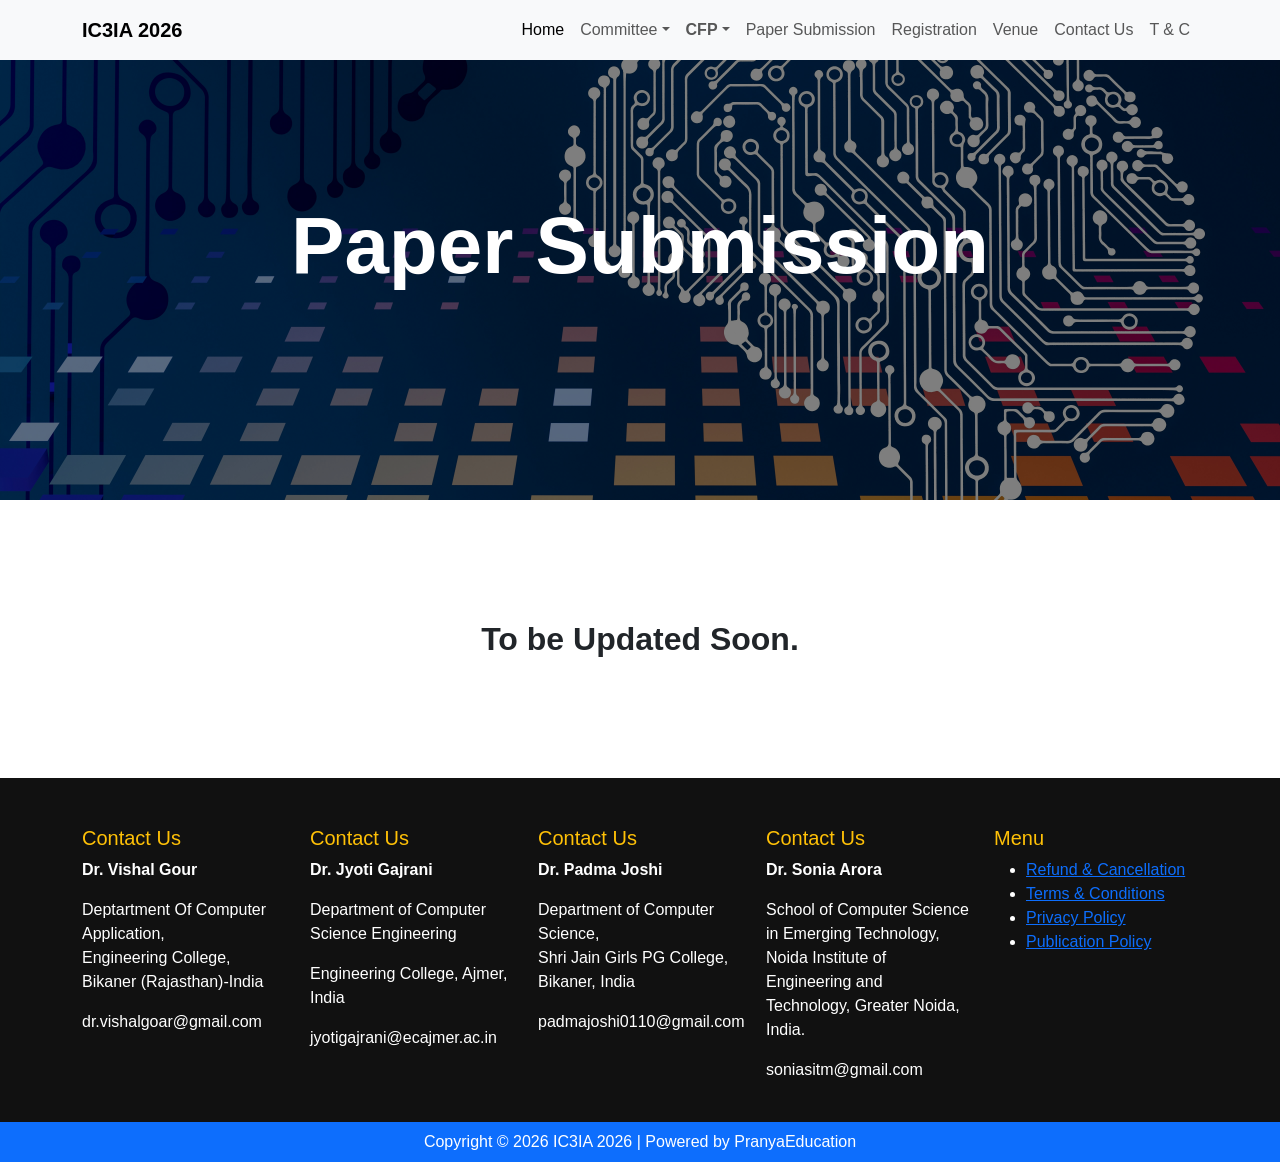
<file: paperSubmission.html>
<!DOCTYPE html>
<html lang="en">

<head>
    <meta charset="UTF-8">
    <meta name="viewport" content="width=device-width, initial-scale=1.0">
    <title>Document</title>
    <link href="https://cdn.jsdelivr.net/npm/bootstrap@5.3.2/dist/css/bootstrap.min.css" rel="stylesheet">
    <link href="./css/logo_and_menu.css" rel="stylesheet">

    <style type="text/css">

    </style>
</head>

<body>

    <!-- ?? NAVBAR -->
    <!-- ?? NAVBAR -->
    <nav class="navbar navbar-expand-lg navbar-light bg-light fixed-top">
        <div class="container">

            <!-- Logo -->
            <a class="navbar-brand fw-bold" href="index.html">IC3IA 2026</a>

            <!-- Toggle button -->
            <button class="navbar-toggler" type="button" data-bs-toggle="collapse" data-bs-target="#navbarNav">
                <span class="navbar-toggler-icon"></span>
            </button>

            <!-- Menu -->
            <div class="collapse navbar-collapse justify-content-end" id="navbarNav">
                <ul class="navbar-nav">

                    <li class="nav-item">
                        <a class="nav-link active" href="index.html">Home</a>
                    </li>


                    <li class="nav-item dropdown">
                        <a class="nav-link dropdown-toggle" href="#" role="button">Committee</a>
                        <ul class="dropdown-menu">
                            <li><a class="dropdown-item" href="committee.html#intLinkOC">Organizing Committee</a></li>
                            <li><a class="dropdown-item" href="committee.html#intLinkTPC">Technical Program Committee</a></li>
                        </ul>
                    </li>

                    <!-- CFP Menu -->
                    <li class="nav-item dropdown">
                        <a class="nav-link dropdown-toggle fw-semibold" href="#" role="button">CFP</a>
                        <ul class="dropdown-menu">
                            <li><a class="dropdown-item" href="index.html#intLinkDateAndGuide">Dates and Guidelines</a></li>
                            <li><a class="dropdown-item" href="index.html#intLinkReviewProcess">Review Process</a></li>
                            <li><a class="dropdown-item" href="conference.html">Conference Tracks</a></li>
                            <li><a class="dropdown-item" href="downloads.html">Downloads</a></li>
                        </ul>
                    </li>

                    <li class="nav-item">
                        <a class="nav-link" href="paperSubmission.html">Paper Submission</a>
                    </li>

                    <li class="nav-item">
                        <a class="nav-link" href="registration.html">Registration</a>
                    </li>

                    <li class="nav-item">
                        <a class="nav-link" href="venue.html">Venue</a>
                    </li>

                    <li class="nav-item">
                        <a class="nav-link" href="#foot">Contact Us</a>
                    </li>

                    <li class="nav-item">
                        <a class="nav-link" href="tc.html">T & C</a>
                    </li>

                </ul>
            </div>
        </div>
    </nav>


    <div class="banner d-flex align-items-center text-center text-white" id="committee">
        <div class="container">
            <h1 class="display-1 fw-bold">Paper Submission</h1>
        </div>
    </div>


    <div class="container py-5 my-5">
        <!-- Heading -->
        <div class="text-center my-4">
            <h2 class="fw-bold">To be Updated Soon.</h2>
        </div>
    </div>


    <!-- FOOTER -->
    <footer id="foot" class="footer-section text-white pt-5">
        <div class="container">
            <div class="row row-cols-1 row-cols-sm-2 row-cols-md-3 row-cols-lg-4 row-cols-xl-5 gy-4">

                <!-- About -->
                <!-- <div class="col">
                    <h5 class="footer-title">About Conference</h5>
                    <p class="footer-text">
                        It offers a dynamic environment for learning, collaboration, and innovation,
                        fostering cutting-edge research that addresses the complexities of modern
                        computational challenges.
                    </p>
                </div> -->

                <!-- Contact 1 -->
                <div class="col">
                    <h5 class="footer-title text-warning">Contact Us</h5>
                    <p><strong>Dr. Vishal Gour</strong></p>
                    <p><i class="fa fa-map-marker-alt"></i> Deptartment Of Computer Application,<br> Engineering College, Bikaner (Rajasthan)-India</p>
                    <p><i class="fa fa-envelope"></i> dr.vishalgoar@gmail.com</p>
                </div>


                <!-- Contact 2 -->
                <div class="col">
                    <h5 class="footer-title  text-warning">Contact Us</h5>
                    <p><strong>Dr. Jyoti Gajrani</strong></p>
                    <p><i class="fa fa-map-marker-alt"></i> Department of Computer Science Engineering</p>
                    <p><i class="fa fa-phone"></i> Engineering College, Ajmer, India</p>
                    <p><i class="fa fa-envelope"></i> jyotigajrani@ecajmer.ac.in</p>
                </div>

                <!-- Contact 3 -->
                <div class="col">
                    <h5 class="footer-title text-warning">Contact Us</h5>
                    <p><strong>Dr. Padma Joshi </strong></p>
                    <p><i class="fa fa-map-marker-alt"></i>Department of Computer Science,<br> Shri Jain Girls PG College, Bikaner, India </p>
                    <p><i class="fa fa-envelope"></i> padmajoshi0110@gmail.com</p>
                </div>


                <!-- Contact 3 -->
                <div class="col">
                    <h5 class="footer-title text-warning">Contact Us</h5>
                    <p><strong>Dr. Sonia Arora </strong></p>
                    <p><i class="fa fa-map-marker-alt"></i>School of Computer Science in Emerging Technology,
                        <br>Noida Institute of Engineering and Technology, Greater Noida, India. </p>
                    <p><i class="fa fa-envelope"></i>soniasitm@gmail.com</p>
                </div>



                <!-- Menu -->
                <div class="col">
                    <h5 class="footer-title text-warning">Menu</h5>
                    <ul class="footer-links">
                        <li><a href="#">Refund & Cancellation</a></li>
                        <li><a href="#">Terms & Conditions</a></li>
                        <li><a href="#">Privacy Policy</a></li>
                        <li><a href="#">Publication Policy</a></li>
                    </ul>
                </div>

            </div>
        </div>

        <!-- Bottom Bar -->
        <div class="footer-bottom text-center mt-4 py-2 bg-primary">
            Copyright © 2026 IC3IA 2026 | Powered by PranyaEducation
        </div>

    </footer>


    <!-- Bootstrap JS -->
    <script src="https://cdn.jsdelivr.net/npm/bootstrap@5.3.0/dist/js/bootstrap.bundle.min.js "></script>
</body>

</html>
</file>
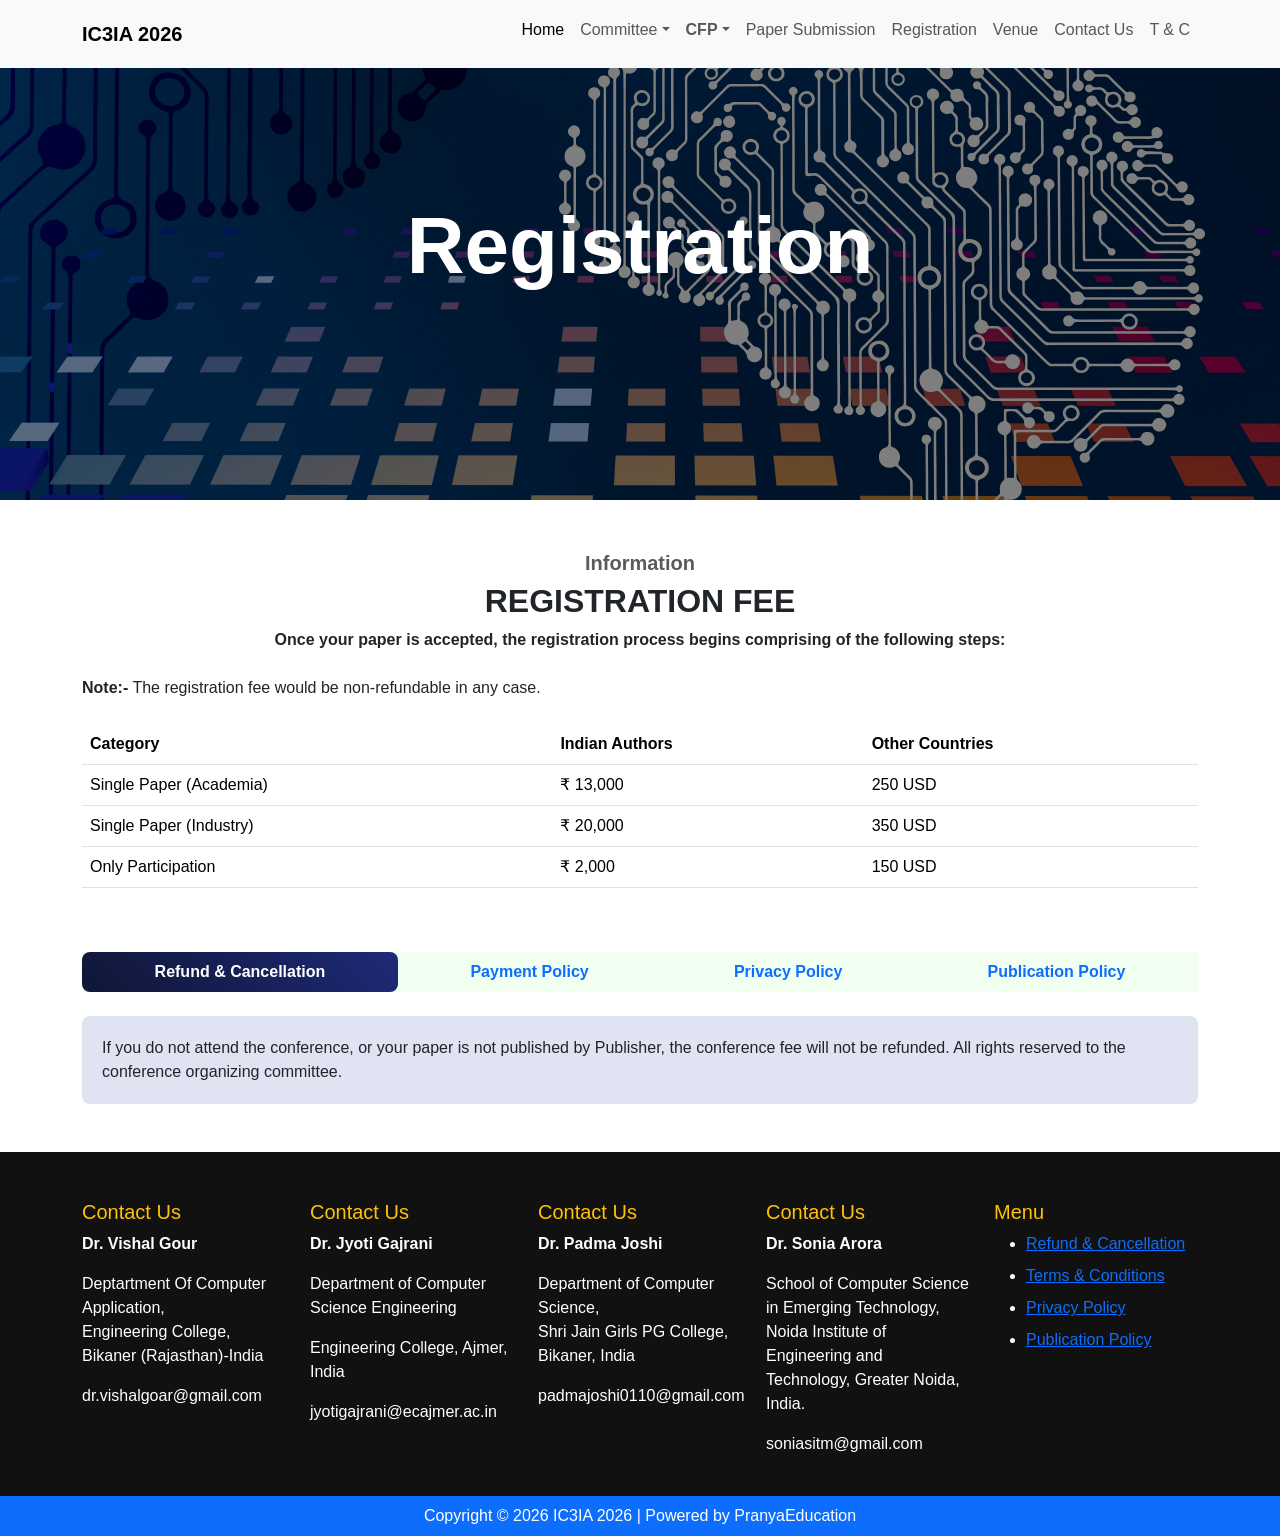
<file: registration.html>
<!DOCTYPE html>
<html lang="en">

<head>
    <meta charset="UTF-8">
    <meta name="viewport" content="width=device-width, initial-scale=1.0">
    <title>Document</title>
    <link href="https://cdn.jsdelivr.net/npm/bootstrap@5.3.2/dist/css/bootstrap.min.css" rel="stylesheet">
    <link href="./css/logo_and_menu.css" rel="stylesheet">
    
    <style type="text/css">
        
        /* CSS of Proceed to Pay Button and Pills below that */
        /* Section Title */
        
        .section-title {
            font-weight: 600;
            position: relative;
            padding-left: 25px;
        }
        
        .section-title::before {
            content: '';
            width: 40px;
            height: 3px;
            background: #ff6a00;
            position: absolute;
            left: 0;
            top: 50%;
        }
        /* Buttons */
        
        .policy-btn {
            background: #0f1635;
            color: #fff;
            border: none;
            padding: 15px;
            width: 100%;
            font-weight: 600;
            transition: 0.3s;
        }
        
        .policy-btn:hover {
            background: #ff6a00;
            color: #fff;
        }
        
        .policy-btn.active {
            color: #ff6a00;
        }
        /* Content Box */
        
        .policy-content {
            background: #dfe3f2;
            padding: 20px;
            border-radius: 8px;
            margin-top: 15px;
        }
        /* Top Button */
        
        .pay-btn {
            background: #0f1635;
            color: #fff;
            padding: 12px 25px;
            border-radius: 5px;
            font-weight: 600;
            border: none;
        }
        /* List Styling */
        
        ul li {
            margin-bottom: 8px;
        }
        /* CSS of Proceed to Pay Button and Pills below that ENDs here */

        .nav-pills .nav-link {
            border-radius: 8px;
            font-weight: 600;
            transition: 0.3s;
        }
        
        .nav-pills .nav-link.active {
            background: linear-gradient(45deg, #0f1635, #1e2a78);
            color: #fff;
        }

        
        /* Hover effect */
        .nav-pills .nav-link:hover {
            background-color: #ff6a00;
            color: #fff;
        }



        
    </style>
</head>

<body>

    <!-- ?? NAVBAR -->
    <nav class="navbar navbar-expand-lg navbar-light bg-light fixed-top">
        <div class="container">

            <!-- Logo -->
            <a class="navbar-brand fw-bold" href="index.html">IC3IA 2026</a>

            <!-- Toggle button -->
            <button class="navbar-toggler" type="button" data-bs-toggle="collapse" data-bs-target="#navbarNav">
                <span class="navbar-toggler-icon"></span>
            </button>

            <!-- Menu -->
            <div class="collapse navbar-collapse justify-content-end" id="navbarNav">
                <ul class="navbar-nav">

                    <li class="nav-item">
                        <a class="nav-link active" href="index.html">Home</a>
                    </li>


                    <li class="nav-item dropdown">
                        <a class="nav-link dropdown-toggle" href="#" role="button">Committee</a>
                        <ul class="dropdown-menu">
                            <li><a class="dropdown-item" href="committee.html#intLinkOC">Organizing Committee</a></li>
                            <li><a class="dropdown-item" href="committee.html#intLinkTPC">Technical Program Committee</a></li>
                        </ul>
                    </li>

                    <!-- CFP Menu -->
                    <li class="nav-item dropdown">
                        <a class="nav-link dropdown-toggle fw-semibold" href="#" role="button">CFP</a>
                        <ul class="dropdown-menu">
                            <li><a class="dropdown-item" href="index.html#intLinkDateAndGuide">Dates and Guidelines</a></li>
                            <li><a class="dropdown-item" href="index.html#intLinkReviewProcess">Review Process</a></li>
                            <li><a class="dropdown-item" href="conference.html">Conference Tracks</a></li>
                            <li><a class="dropdown-item" href="downloads.html">Downloads</a></li>
                        </ul>
                    </li>

                    <li class="nav-item">
                        <a class="nav-link" href="paperSubmission.html">Paper Submission</a>
                    </li>

                    <li class="nav-item">
                        <a class="nav-link" href="registration.html">Registration</a>
                    </li>

                    <li class="nav-item">
                        <a class="nav-link" href="venue.html">Venue</a>
                    </li>

                    <li class="nav-item">
                        <a class="nav-link" href="#foot">Contact Us</a>
                    </li>

                    <li class="nav-item">
                        <a class="nav-link" href="tc.html">T & C</a>
                    </li>

                </ul>
            </div>
        </div>
    </nav>


    <div class="banner d-flex align-items-center text-center text-white" id="committee">
        <div class="container">
            <h1 class="display-1 fw-bold">Registration</h1>
        </div>
    </div>




    <div class="container py-5">

        <!-- Heading -->
        <div class="text-center mb-4">
            <p class="text-muted mb-1 fs-5 fw-semibold">Information</p>
            <h2 class="fw-bold">REGISTRATION FEE</h2>
            <p class="fw-semibold">
                Once your paper is accepted, the registration process begins comprising of the following steps:
            </p>
        </div>

        <!-- Note -->
        <p class="mb-4">
            <strong>Note:-</strong> The registration fee would be non-refundable in any case.
        </p>

        <!-- Table -->
        <div class="table-responsive">
            <table class="table custom-table align-middle">

                <thead>
                    <tr>
                        <th>Category</th>
                        <th>Indian Authors</th>
                        <th>Other Countries</th>
                    </tr>
                </thead>

                <tbody>
                    <tr>
                        <td>Single Paper (Academia)</td>
                        <td>₹ 13,000</td>
                        <td>250 USD</td>
                    </tr>

                    <tr class="alt-row">
                        <td>Single Paper (Industry)</td>
                        <td>₹ 20,000</td>
                        <td>350 USD</td>
                    </tr>

                    <tr>
                        <td>Only Participation</td>
                        <td>₹ 2,000</td>
                        <td>150 USD</td>
                    </tr>

                </tbody>
            </table>
        </div>
    </div>
    


    <div class="container mb-5">

        <!-- DESKTOP (Tabs) -->
        <div class="d-none d-md-block">

            <!-- Buttons -->
            <ul class="nav nav-pills nav-fill mb-3">
                <li class="nav-item" style="background-color:honeydew;">
                    <button class="nav-link active" data-bs-toggle="pill" data-bs-target="#refund">
                        Refund & Cancellation
                    </button>
                </li>
                <li class="nav-item" style="background-color:honeydew;">
                    <button class="nav-link" data-bs-toggle="pill" data-bs-target="#payment">Payment Policy</button>
                </li>
                <li class="nav-item" style="background-color:honeydew;">
                    <button class="nav-link" data-bs-toggle="pill" data-bs-target="#privacy">Privacy Policy</button>
                </li>
                <li class="nav-item" style="background-color:honeydew;">
                    <button class="nav-link" data-bs-toggle="pill" data-bs-target="#publication">Publication
                        Policy</button>
                </li>
            </ul>

            <!-- Content -->
            <div class="tab-content">
                <div class="tab-pane fade" id="payment">
                    <div id="intLinkRefund" class="policy-content">
                        Payment of fees in USD must accompany all registrations. No registration will be confirmed until payment is received.<br> Payment can be made by: Credit Card:<br> Only Visa and MasterCard are accepted and should be submitted online
                        via the payment form.<br> Credit card details will not be accepted via email.
                    </div>
                </div>
                <div class="tab-pane fade show active" id="refund">
                    <div class="policy-content">
                        If you do not attend the conference, or your paper is not published by Publisher, the conference fee will not be refunded. All rights reserved to the conference organizing committee.
                    </div>
                </div>
                <div class="tab-pane fade" id="privacy">
                    <div class="policy-content">
                        <p>1. Introduction:</p>

                        <p>
                            ICDLAI-2025 is committed to protecting your privacy. This Privacy Policy explains how we collect, use, disclose, and safeguard your information when you visit our website icdlai.in and use our online payment services powered by gateway. By using our website,
                            you consent to the data practices described in this policy.
                        </p>
                        <p>2. Information We Collect</p>

                        <p>
                            Personal Information: Name, email address, phone number, billing/shipping address. Payment Information: When you make a payment, your card or banking details are processed securely by Gateway. We do not store your full payment details. Transaction Details: Amount
                            paid, date, and transaction ID. Technical Information: IP address, browser type, device information, and cookies.
                        </p>

                        <p>3. How We Use Your Information:</p>

                        <p>
                            Process payments and complete transactions. Send order confirmations and receipts. Improve website security and functionality. Respond to customer inquiries and support requests. Comply with legal and regulatory obligations.
                        </p>
                        <p>4. Payment & Processing</p>

                        <p>
                            We use Gateway as our payment gateway. Gateway may collect and process your payment details securely.
                        </p>
                        <p>5. Data Security</p>
                        <p>

                            We implement appropriate security measures to protect your personal and payment information. However, no online transaction is completely secure, and we cannot guarantee absolute security.
                        </p>
                        <p>6. Sharing of Information</p>
                        <P>

                            Payment processors (Gateway) to complete transactions. Legal authorities if required by law. Third-party service providers for analytics and fraud prevention.
                        </P>
                        <p>7. Cookies and Tracking Technologies</p>
                        <P>

                            We may use cookies to enhance user experience, analyze website traffic, and personalize content. You can control cookie settings in your browser.
                        </P>

                        <P> 8. Your Rights</P>

                        <P>
                            Access, update, or delete your personal information. Opt-out of marketing communications. Withdraw consent for data processing where applicable.
                        </P>
                        <P>9. Changes to This Policy</P>

                        <P>
                            We may update this Privacy Policy from time to time. Any changes will be posted on this page with the updated date.
                        </P>

                    </div>
                </div>
                <div class="tab-pane fade" id="publication">
                    <div id="intLinkPublication" class="policy-content">We do not claim or guarantee that any papers will be published by any specific publisher or indexed. Publishers or organizations can decline to publish the conference paper that does not meet their quality standards. We do not claim
                        or guarantee that any papers will be indexed in any database. Indexing services evaluate conference papers and independently determine what they will index.
                    </div>
                </div>
            </div>

        </div>


        <!-- MOBILE (Accordion) -->
        
        <div class="accordion d-md-none" id="policyAccordion">

            <!-- Item 1 -->
            <div class="accordion-item">
                <h2 class="accordion-header">
                    <button class="accordion-button" data-bs-toggle="collapse" data-bs-target="#acc2">
                        Refund & Cancellation
                    </button>
                </h2>
                <div id="acc1" class="accordion-collapse collapse" data-bs-parent="#policyAccordion">
                    <div class="accordion-body">If you do not attend the conference, or your paper is not published by Publisher, the conference fee will not be refunded. All rights reserved to the conference organizing committee.
                    </div>
                </div>
            </div>

            <!-- Item 2 -->
            <div class="accordion-item">
                <h2 class="accordion-header">
                    <button class="accordion-button" data-bs-toggle="collapse" data-bs-target="#acc2">
                        Payment Policy
                    </button>
                </h2>
                <div id="acc2" class="accordion-collapse collapse" data-bs-parent="#policyAccordion">
                    <div class="accordion-body">
                        Payment of fees in USD must accompany all registrations. No registration will be confirmed until payment is received. Payment can be made by: Credit Card: Only Visa and MasterCard are accepted and should be submitted online via the payment form. Credit
                        card details will not be accepted via email.
                    </div>
                </div>
            </div>

            <!-- Item 3 -->
            <div class="accordion-item">
                <h2 class="accordion-header">
                    <button class="accordion-button collapsed" data-bs-toggle="collapse" data-bs-target="#acc3">
                        Privacy Policy
                    </button>
                </h2>
                <div id="acc3" class="accordion-collapse collapse" data-bs-parent="#policyAccordion">
                    <div class="accordion-body">Privacy content...</div>
                </div>
            </div>

            <!-- Item 4 -->
            <div class="accordion-item">
                <h2 class="accordion-header">
                    <button class="accordion-button collapsed" data-bs-toggle="collapse" data-bs-target="#acc4">
                        Publication Policy
                    </button>
                </h2>
                <div id="acc4" class="accordion-collapse collapse" data-bs-parent="#policyAccordion">
                    <div id="intLinkPublication" class="accordion-body">We do not claim or guarantee that any papers will be published by any specific publisher or indexed. Publishers or organizations can decline to publish the conference paper that does not meet their quality standards. We do not claim
                        or guarantee that any papers will be indexed in any database. Indexing services evaluate conference papers and independently determine what they will index.
                    </div>
                </div>
            </div>
        </div>
    </div>






    <!-- FOOTER -->
    <footer id="foot" class="footer-section text-white pt-5">

        <div class="container">
            <div class="row row-cols-1 row-cols-sm-2 row-cols-md-3 row-cols-lg-4 row-cols-xl-5 gy-4">

                <!-- About -->
                <!-- <div class="col">
                    <h5 class="footer-title">About Conference</h5>
                    <p class="footer-text">
                        It offers a dynamic environment for learning, collaboration, and innovation,
                        fostering cutting-edge research that addresses the complexities of modern
                        computational challenges.
                    </p>
                </div> -->

                <!-- Contact 1 -->
                <div class="col">
                    <h5 class="footer-title text-warning">Contact Us</h5>
                    <p><strong>Dr. Vishal Gour</strong></p>
                    <p><i class="fa fa-map-marker-alt"></i> Deptartment Of Computer Application,<br> Engineering College, Bikaner (Rajasthan)-India</p>
                    <p><i class="fa fa-envelope"></i> dr.vishalgoar@gmail.com</p>
                </div>


                <!-- Contact 2 -->
                <div class="col">
                    <h5 class="footer-title  text-warning">Contact Us</h5>
                    <p><strong>Dr. Jyoti Gajrani</strong></p>
                    <p><i class="fa fa-map-marker-alt"></i> Department of Computer Science Engineering</p>
                    <p><i class="fa fa-phone"></i> Engineering College, Ajmer, India</p>
                    <p><i class="fa fa-envelope"></i> jyotigajrani@ecajmer.ac.in</p>
                </div>

                <!-- Contact 3 -->
                <div class="col">
                    <h5 class="footer-title text-warning">Contact Us</h5>
                    <p><strong>Dr. Padma Joshi </strong></p>
                    <p><i class="fa fa-map-marker-alt"></i>Department of Computer Science,<br> Shri Jain Girls PG College, Bikaner, India </p>
                    <p><i class="fa fa-envelope"></i> padmajoshi0110@gmail.com</p>
                </div>


                <!-- Contact 3 -->
                <div class="col">
                    <h5 class="footer-title text-warning">Contact Us</h5>
                    <p><strong>Dr. Sonia Arora </strong></p>
                    <p><i class="fa fa-map-marker-alt"></i>School of Computer Science in Emerging Technology,
                        <br>Noida Institute of Engineering and Technology, Greater Noida, India. </p>
                    <p><i class="fa fa-envelope"></i>soniasitm@gmail.com</p>
                </div>



                <!-- Menu -->
                <div class="col">
                    <h5 class="footer-title text-warning">Menu</h5>
                    <ul class="footer-links">
                        <li><a href="registration.html#intLinkRefund">Refund & Cancellation</a></li>
                        <li><a href="tc.html">Terms & Conditions</a></li>
                        <li><a href="registration.html#intLinkPrivacy">Privacy Policy</a></li>
                        <li><a href="registration.html#publication">Publication Policy</a></li>
                    </ul>
                </div>

            </div>
        </div>

        <!-- Bottom Bar -->
        <div class="footer-bottom text-center mt-4 py-2 bg-primary">
            Copyright © 2026 IC3IA 2026 | Powered by PranyaEducation
        </div>

    </footer>



    <!-- Bootstrap JS -->
    <script src="https://cdn.jsdelivr.net/npm/bootstrap@5.3.0/dist/js/bootstrap.bundle.min.js"></script>
</body>

</html>
</file>
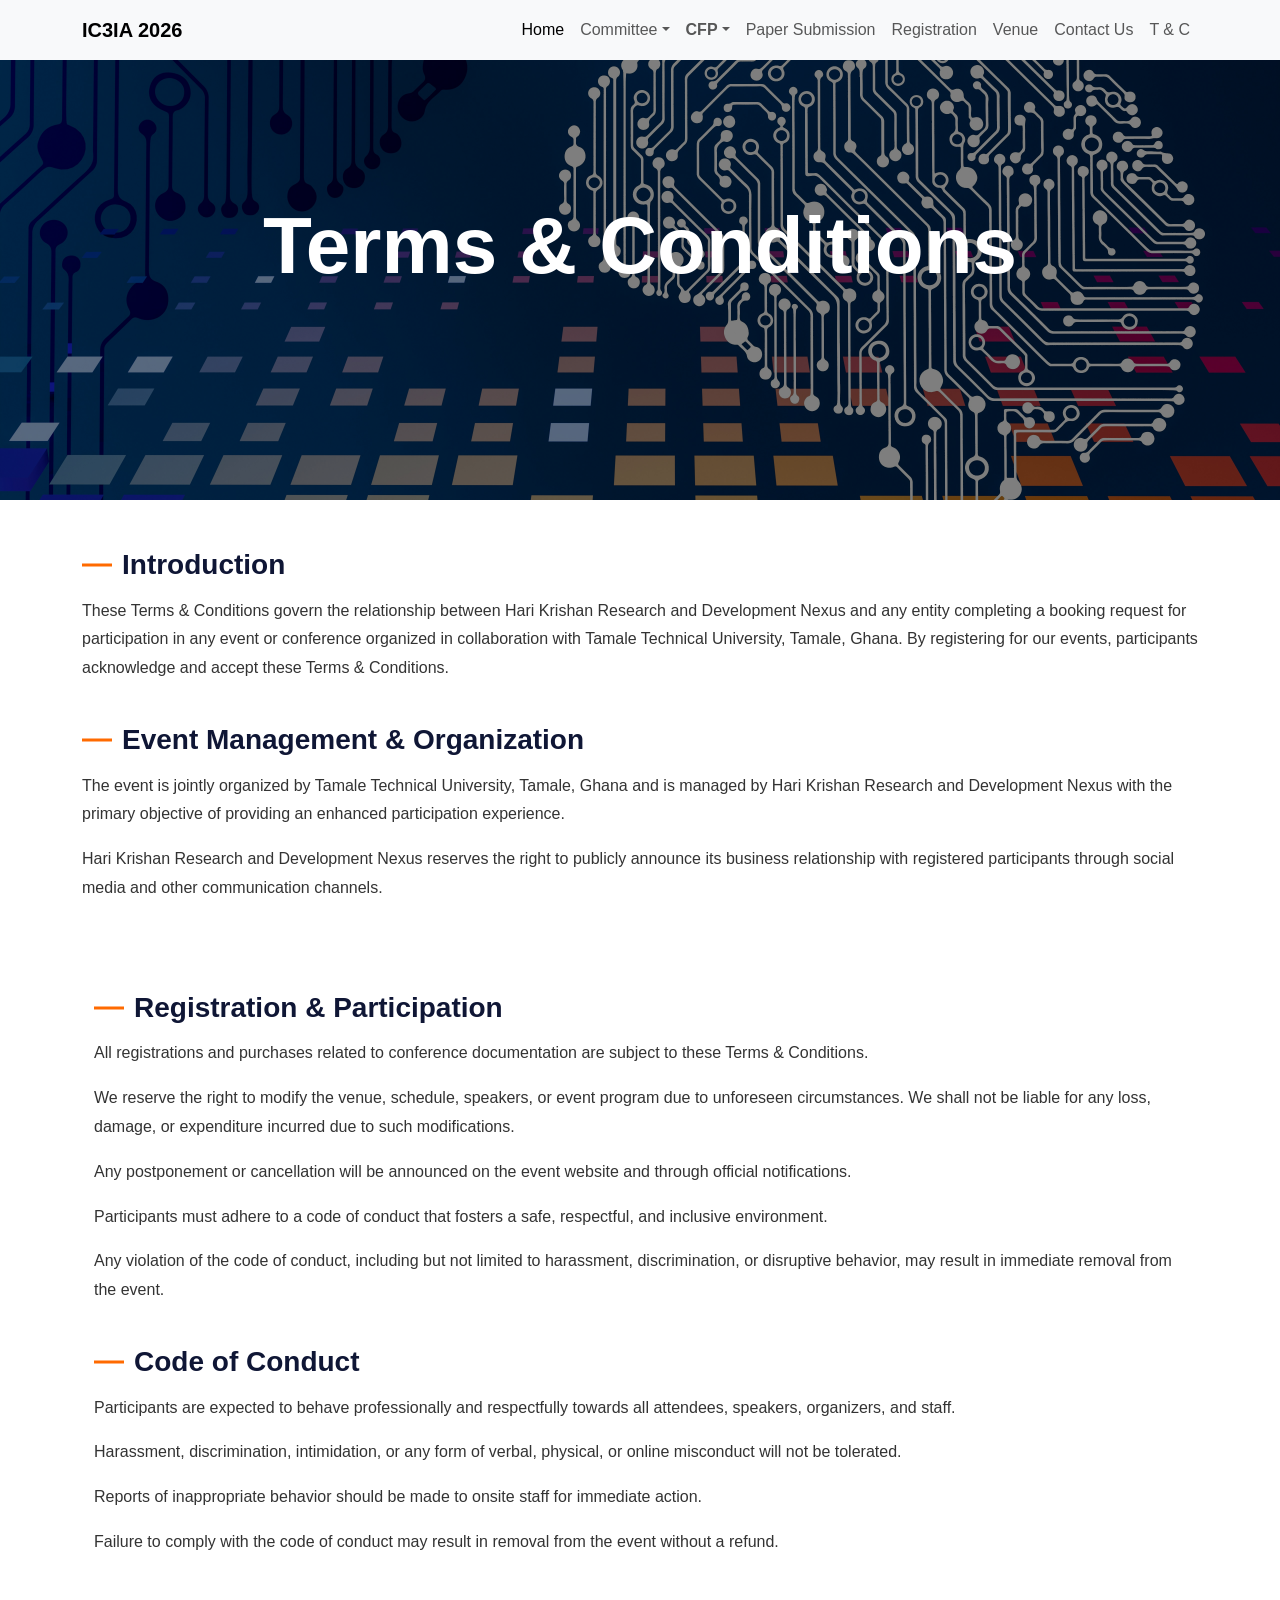
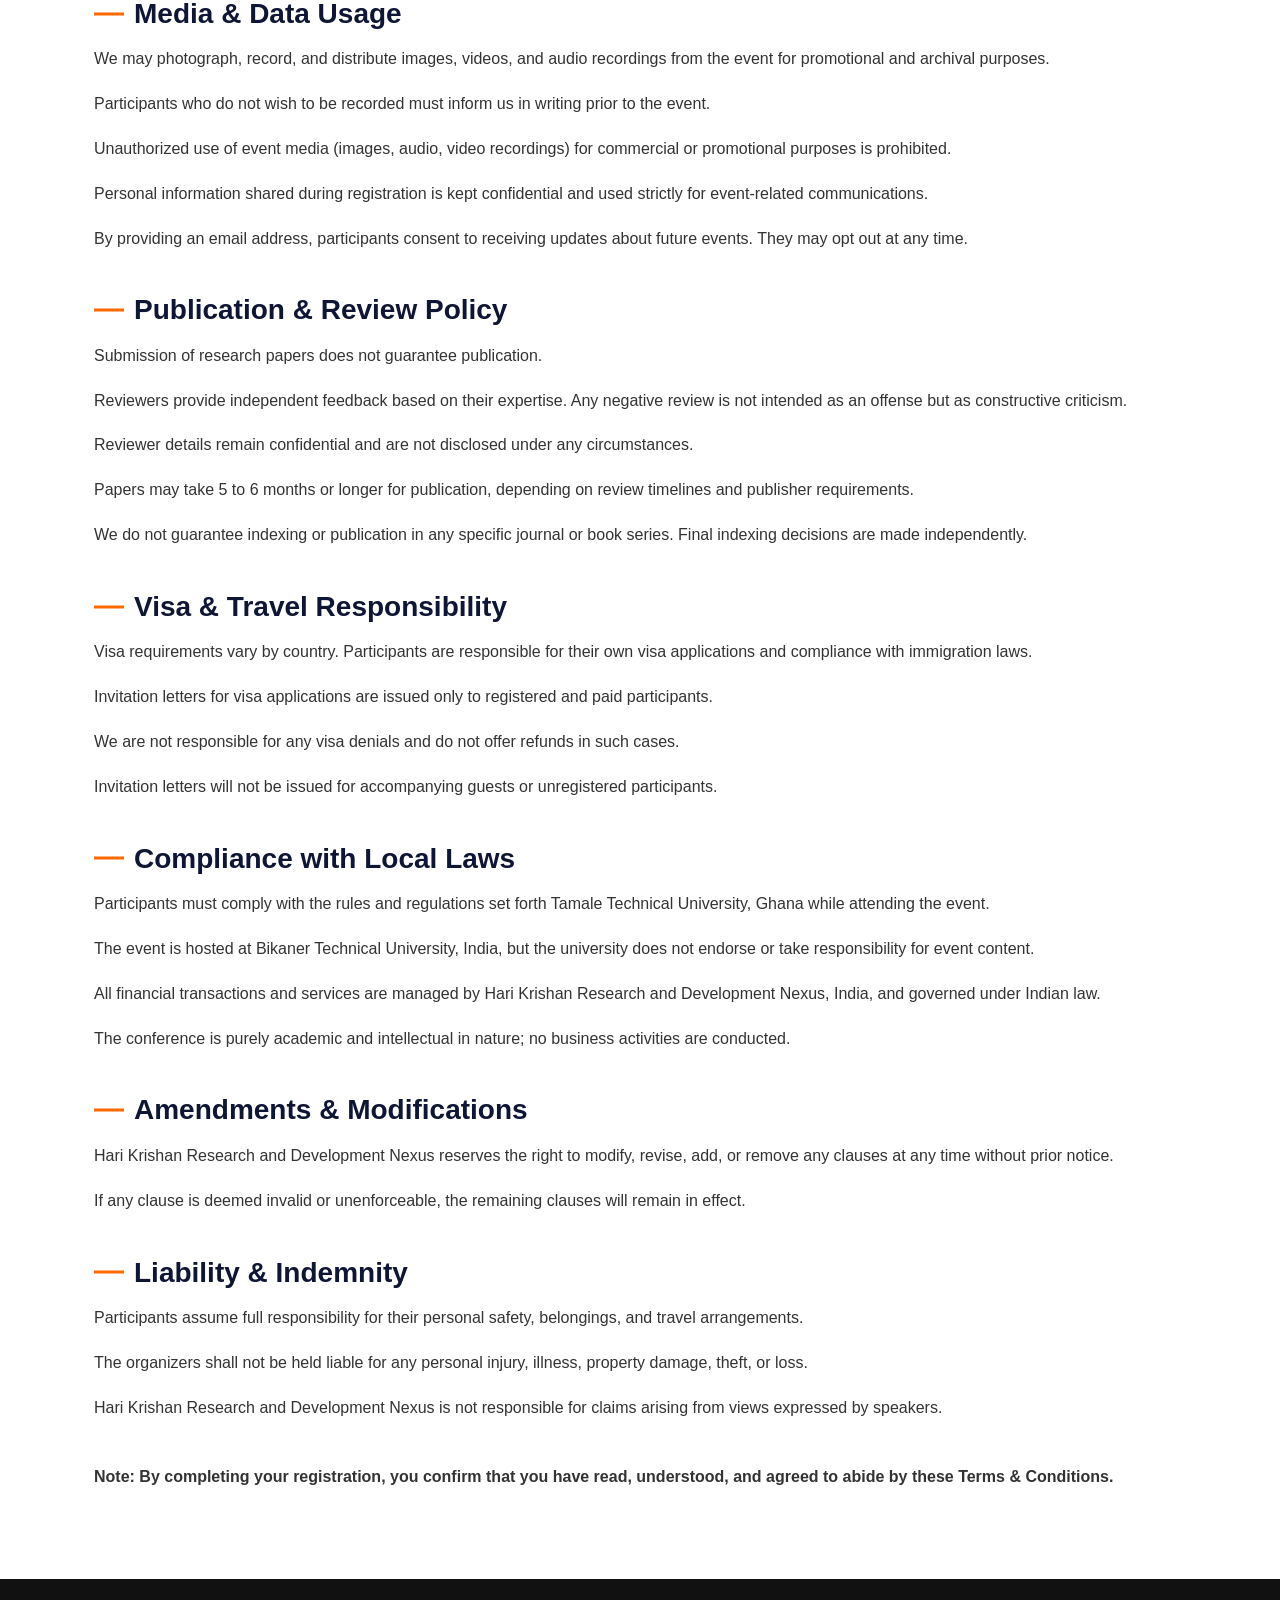
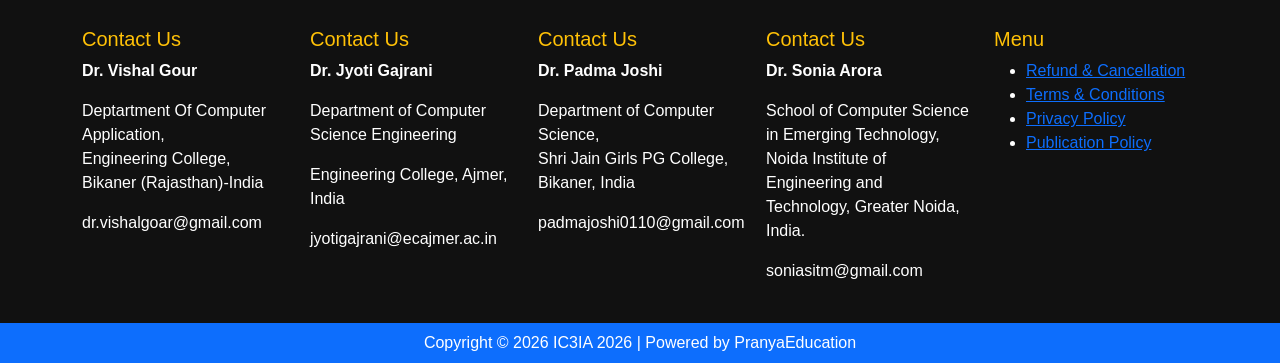
<file: tc.html>
<!DOCTYPE html>
<html lang="en">

<head>
    <meta charset="UTF-8">
    <meta name="viewport" content="width=device-width, initial-scale=1.0">
    <title>Document</title>
    <link href="https://cdn.jsdelivr.net/npm/bootstrap@5.3.2/dist/css/bootstrap.min.css" rel="stylesheet">
    <link href="./css/logo_and_menu.css" rel="stylesheet">

    <style type="text/css">
        /* Section spacing */
        
        .section-block {
            margin-bottom: 40px;
        }
        /* Heading style */
        
        .section-title {
            font-weight: 700;
            color: #0f1635;
            position: relative;
            padding-left: 40px;
            margin-bottom: 15px;
        }
        /* Orange line */
        
        .section-title::before {
            content: "";
            position: absolute;
            left: 0;
            top: 50%;
            width: 30px;
            height: 3px;
            background: #ff6a00;
            transform: translateY(-50%);
        }
        /* Paragraph */
        
        .section-text {
            color: #333;
            line-height: 1.8;
            font-size: 16px;
        }
    </style>
</head>

<body>

    <!-- ?? NAVBAR -->
    <nav class="navbar navbar-expand-lg navbar-light bg-light fixed-top">
        <div class="container">

            <!-- Logo -->
            <a class="navbar-brand fw-bold" href="index.html">IC3IA 2026</a>

            <!-- Toggle button -->
            <button class="navbar-toggler" type="button" data-bs-toggle="collapse" data-bs-target="#navbarNav">
                <span class="navbar-toggler-icon"></span>
            </button>

            <!-- Menu -->
            <div class="collapse navbar-collapse justify-content-end" id="navbarNav">
                <ul class="navbar-nav">

                    <li class="nav-item">
                        <a class="nav-link active" href="index.html">Home</a>
                    </li>


                    <li class="nav-item dropdown">
                        <a class="nav-link dropdown-toggle" href="#" role="button">Committee</a>
                        <ul class="dropdown-menu">
                            <li><a class="dropdown-item" href="committee.html#intLinkOC">Organizing Committee</a></li>
                            <li><a class="dropdown-item" href="committee.html#intLinkTPC">Technical Program Committee</a></li>
                        </ul>
                    </li>

                    <!-- CFP Menu -->
                    <li class="nav-item dropdown">
                        <a class="nav-link dropdown-toggle fw-semibold" href="#" role="button">CFP</a>
                        <ul class="dropdown-menu">
                            <li><a class="dropdown-item" href="index.html#intLinkDateAndGuide">Dates and Guidelines</a></li>
                            <li><a class="dropdown-item" href="index.html#intLinkReviewProcess">Review Process</a></li>
                            <li><a class="dropdown-item" href="conference.html">Conference Tracks</a></li>
                            <li><a class="dropdown-item" href="downloads.html">Downloads</a></li>
                        </ul>
                    </li>

                    <li class="nav-item">
                        <a class="nav-link" href="paperSubmission.html">Paper Submission</a>
                    </li>

                    <li class="nav-item">
                        <a class="nav-link" href="registration.html">Registration</a>
                    </li>

                    <li class="nav-item">
                        <a class="nav-link" href="venue.html">Venue</a>
                    </li>

                    <li class="nav-item">
                        <a class="nav-link" href="#foot">Contact Us</a>
                    </li>

                    <li class="nav-item">
                        <a class="nav-link" href="tc.html">T & C</a>
                    </li>

                </ul>
            </div>
        </div>
    </nav>


    <div class="banner d-flex align-items-center text-center text-white" id="committee">
        <div class="container">
            <h1 class="display-1 fw-bold">Terms & Conditions</h1>
        </div>
    </div>

    <div class="container pt-5">

        <!-- Introduction -->
        <div class="section-block">
            <h3 class="section-title">Introduction</h3>
            <p class="section-text">
                These Terms & Conditions govern the relationship between Hari Krishan Research and Development Nexus and any entity completing a booking request for participation in any event or conference organized in collaboration with Tamale Technical University, Tamale, Ghana. By registering for our events, participants acknowledge and accept these Terms & Conditions.
            </p>
        </div>

        <!-- Event Management -->
        <div class="section-block">
            <h3 class="section-title">Event Management & Organization</h3>
            <p class="section-text">
                The event is jointly organized by Tamale Technical University, Tamale, Ghana and is managed by Hari Krishan Research and Development Nexus with the primary objective
                of providing an enhanced participation experience.
            </p>

            <p class="section-text">
                Hari Krishan Research and Development Nexus reserves the right to publicly announce its business relationship with registered participants through social media and other communication channels.
            </p>
        </div>

        <div class="container py-5">

            <!-- Registration & Participation -->
            <div class="section-block">
                <h3 class="section-title">Registration & Participation</h3>

                <p class="section-text">
                    All registrations and purchases related to conference documentation are subject to these Terms & Conditions.
                </p>

                <p class="section-text">
                    We reserve the right to modify the venue, schedule, speakers, or event program due to unforeseen circumstances. We shall not be liable for any loss, damage, or expenditure incurred due to such modifications.
                </p>

                <p class="section-text">
                    Any postponement or cancellation will be announced on the event website and through official notifications.
                </p>

                <p class="section-text">
                    Participants must adhere to a code of conduct that fosters a safe, respectful, and inclusive environment.
                </p>

                <p class="section-text">
                    Any violation of the code of conduct, including but not limited to harassment, discrimination, or disruptive behavior, may result in immediate removal from the event.
                </p>
            </div>


            <!-- Code of Conduct -->
            <div class="section-block">
                <h3 class="section-title">Code of Conduct</h3>

                <p class="section-text">
                    Participants are expected to behave professionally and respectfully towards all attendees, speakers, organizers, and staff.
                </p>

                <p class="section-text">
                    Harassment, discrimination, intimidation, or any form of verbal, physical, or online misconduct will not be tolerated.
                </p>

                <p class="section-text">
                    Reports of inappropriate behavior should be made to onsite staff for immediate action.
                </p>

                <p class="section-text">
                    Failure to comply with the code of conduct may result in removal from the event without a refund.
                </p>
            </div>


            <!-- Media & Data Usage -->
            <div class="section-block">
                <h3 class="section-title">Media & Data Usage</h3>

                <p class="section-text">
                    We may photograph, record, and distribute images, videos, and audio recordings from the event for promotional and archival purposes.
                </p>

                <p class="section-text">
                    Participants who do not wish to be recorded must inform us in writing prior to the event.
                </p>

                <p class="section-text">
                    Unauthorized use of event media (images, audio, video recordings) for commercial or promotional purposes is prohibited.
                </p>

                <p class="section-text">
                    Personal information shared during registration is kept confidential and used strictly for event-related communications.
                </p>

                <p class="section-text">
                    By providing an email address, participants consent to receiving updates about future events. They may opt out at any time.
                </p>
            </div>


            <!-- Publication & Review Policy -->
            <div class="section-block">
                <h3 class="section-title">Publication & Review Policy</h3>

                <p class="section-text">
                    Submission of research papers does not guarantee publication.
                </p>

                <p class="section-text">
                    Reviewers provide independent feedback based on their expertise. Any negative review is not intended as an offense but as constructive criticism.
                </p>

                <p class="section-text">
                    Reviewer details remain confidential and are not disclosed under any circumstances.
                </p>

                <p class="section-text">
                    Papers may take 5 to 6 months or longer for publication, depending on review timelines and publisher requirements.
                </p>

                <p class="section-text">
                    We do not guarantee indexing or publication in any specific journal or book series. Final indexing decisions are made independently.
                </p>
            </div>


            <!-- Visa & Travel Responsibility -->
            <div class="section-block">
                <h3 class="section-title">Visa & Travel Responsibility</h3>

                <p class="section-text">
                    Visa requirements vary by country. Participants are responsible for their own visa applications and compliance with immigration laws.
                </p>

                <p class="section-text">
                    Invitation letters for visa applications are issued only to registered and paid participants.
                </p>

                <p class="section-text">
                    We are not responsible for any visa denials and do not offer refunds in such cases.
                </p>

                <p class="section-text">
                    Invitation letters will not be issued for accompanying guests or unregistered participants.
                </p>
            </div>


            <!-- Compliance with Local Laws -->
            <div class="section-block">
                <h3 class="section-title">Compliance with Local Laws</h3>

                <p class="section-text">
                    Participants must comply with the rules and regulations set forth Tamale Technical University, Ghana while attending the event.
                </p>

                <p class="section-text">
                    The event is hosted at Bikaner Technical University, India, but the university does not endorse or take responsibility for event content.
                </p>

                <p class="section-text">
                    All financial transactions and services are managed by Hari Krishan Research and Development Nexus, India, and governed under Indian law.
                </p>

                <p class="section-text">
                    The conference is purely academic and intellectual in nature; no business activities are conducted.
                </p>
            </div>


            <!-- Amendments & Modifications -->
            <div class="section-block">
                <h3 class="section-title">Amendments & Modifications</h3>

                <p class="section-text">
                    Hari Krishan Research and Development Nexus reserves the right to modify, revise, add, or remove any clauses at any time without prior notice.
                </p>

                <p class="section-text">
                    If any clause is deemed invalid or unenforceable, the remaining clauses will remain in effect.
                </p>
            </div>


            <!-- Liability & Indemnity -->
            <div class="section-block">
                <h3 class="section-title">Liability & Indemnity</h3>

                <p class="section-text">
                    Participants assume full responsibility for their personal safety, belongings, and travel arrangements.
                </p>

                <p class="section-text">
                    The organizers shall not be held liable for any personal injury, illness, property damage, theft, or loss.
                </p>

                <p class="section-text">
                    Hari Krishan Research and Development Nexus is not responsible for claims arising from views expressed by speakers.
                </p>
            </div>


            <!-- Final Note -->
            <div class="section-block">
                <p class="section-text fw-semibold">
                    Note: By completing your registration, you confirm that you have read, understood, and agreed to abide by these Terms & Conditions.
                </p>
            </div>

        </div>
    </div>


    <!-- FOOTER -->
    <footer id="foot" class="footer-section text-white pt-5">

        <div class="container">
            <div class="row row-cols-1 row-cols-sm-2 row-cols-md-3 row-cols-lg-4 row-cols-xl-5 gy-4">

                <!-- About -->
                <!-- <div class="col">
                    <h5 class="footer-title">About Conference</h5>
                    <p class="footer-text">
                        It offers a dynamic environment for learning, collaboration, and innovation,
                        fostering cutting-edge research that addresses the complexities of modern
                        computational challenges.
                    </p>
                </div> -->

                <!-- Contact 1 -->
                <div class="col">
                    <h5 class="footer-title text-warning">Contact Us</h5>
                    <p><strong>Dr. Vishal Gour</strong></p>
                    <p><i class="fa fa-map-marker-alt"></i> Deptartment Of Computer Application,<br> Engineering College, Bikaner (Rajasthan)-India</p>
                    <p><i class="fa fa-envelope"></i> dr.vishalgoar@gmail.com</p>
                </div>


                <!-- Contact 2 -->
                <div class="col">
                    <h5 class="footer-title  text-warning">Contact Us</h5>
                    <p><strong>Dr. Jyoti Gajrani</strong></p>
                    <p><i class="fa fa-map-marker-alt"></i> Department of Computer Science Engineering</p>
                    <p><i class="fa fa-phone"></i> Engineering College, Ajmer, India</p>
                    <p><i class="fa fa-envelope"></i> jyotigajrani@ecajmer.ac.in</p>
                </div>

                <!-- Contact 3 -->
                <div class="col">
                    <h5 class="footer-title text-warning">Contact Us</h5>
                    <p><strong>Dr. Padma Joshi </strong></p>
                    <p><i class="fa fa-map-marker-alt"></i>Department of Computer Science,<br> Shri Jain Girls PG College, Bikaner, India </p>
                    <p><i class="fa fa-envelope"></i> padmajoshi0110@gmail.com</p>
                </div>


                <!-- Contact 3 -->
                <div class="col">
                    <h5 class="footer-title text-warning">Contact Us</h5>
                    <p><strong>Dr. Sonia Arora </strong></p>
                    <p><i class="fa fa-map-marker-alt"></i>School of Computer Science in Emerging Technology,
                        <br>Noida Institute of Engineering and Technology, Greater Noida, India. </p>
                    <p><i class="fa fa-envelope"></i>soniasitm@gmail.com</p>
                </div>



                <!-- Menu -->
                <div class="col">
                    <h5 class="footer-title text-warning">Menu</h5>
                    <ul class="footer-links">
                        <li><a href="#">Refund & Cancellation</a></li>
                        <li><a href="#">Terms & Conditions</a></li>
                        <li><a href="#">Privacy Policy</a></li>
                        <li><a href="#">Publication Policy</a></li>
                    </ul>
                </div>
            </div>
        </div>

        <!-- Bottom Bar -->
        <div class="footer-bottom text-center mt-4 py-2 bg-primary">
            Copyright © 2026 IC3IA 2026 | Powered by PranyaEducation
        </div>
    </footer>


    <!-- Bootstrap JS -->
    <script src="https://cdn.jsdelivr.net/npm/bootstrap@5.3.0/dist/js/bootstrap.bundle.min.js"></script>
</body>

</html>
</file>
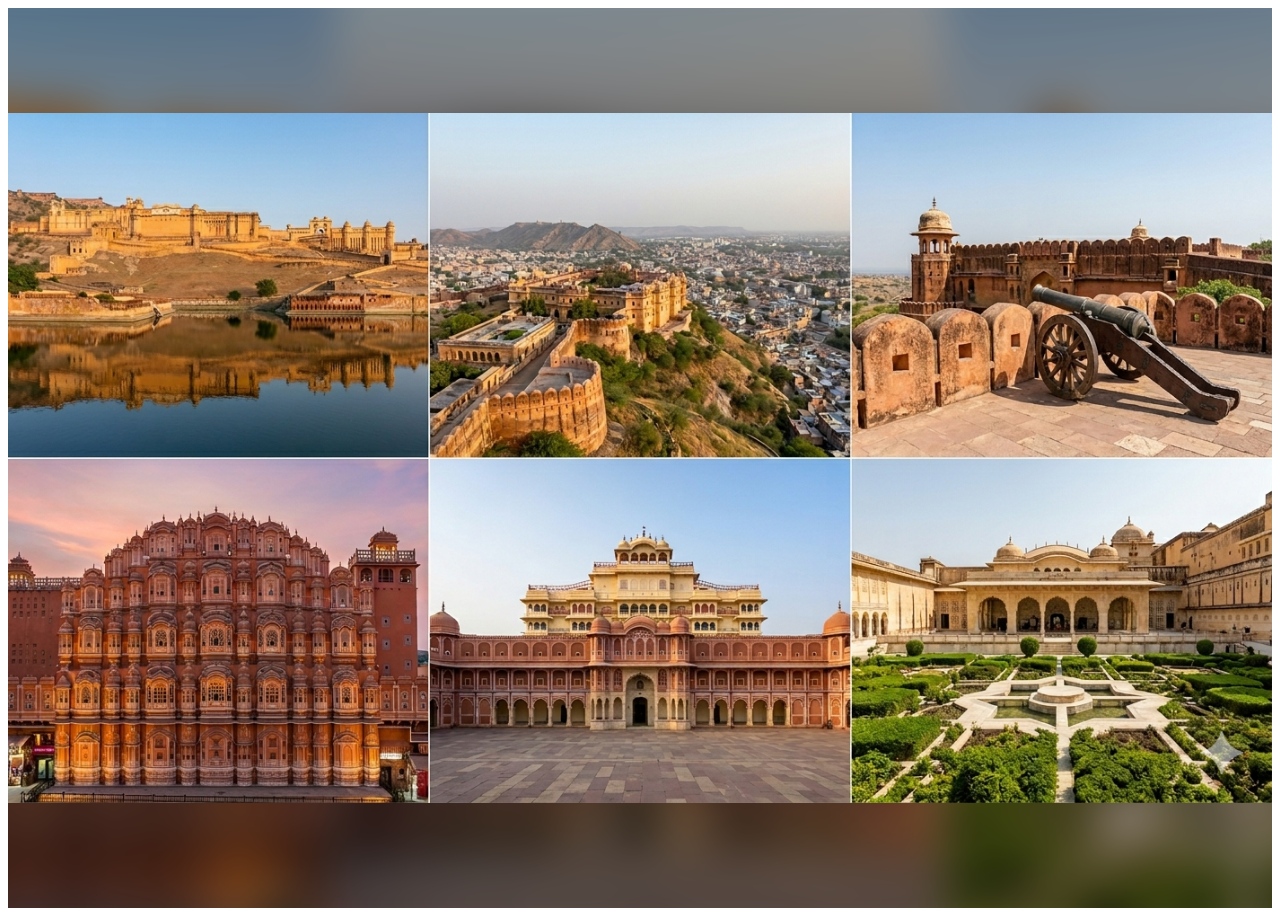
<file: test.html>
<html>
<head>
<style type="text/css">
/* HERO CONTAINER */
.banner {
    width: 100%;
    height: 100vh;
    position: relative;
    overflow: hidden;
}

/* BLURRED BACKGROUND (fills full screen) */
.banner::before {
    content: "";
    position: absolute;
    inset: 0;
    background: url('../images/jaipurForts.png') no-repeat center center;
    background-size: cover;
    filter: blur(20px) brightness(0.6);
    transform: scale(1.1); /* avoid blur edges */
}

/* MAIN IMAGE (FULLY VISIBLE, NO CROP) */
.banner img {
    position: relative;
    z-index: 2;

    width: 100%;
    height: 100%;
    object-fit: contain; /* 🔥 NO CROPPING */
}
</style>
</head>
<body>
<div class="banner">
    <img src="./images/jaipurForts.png" alt="Jaipur Forts">
</div>
</body>
</html>
</file>
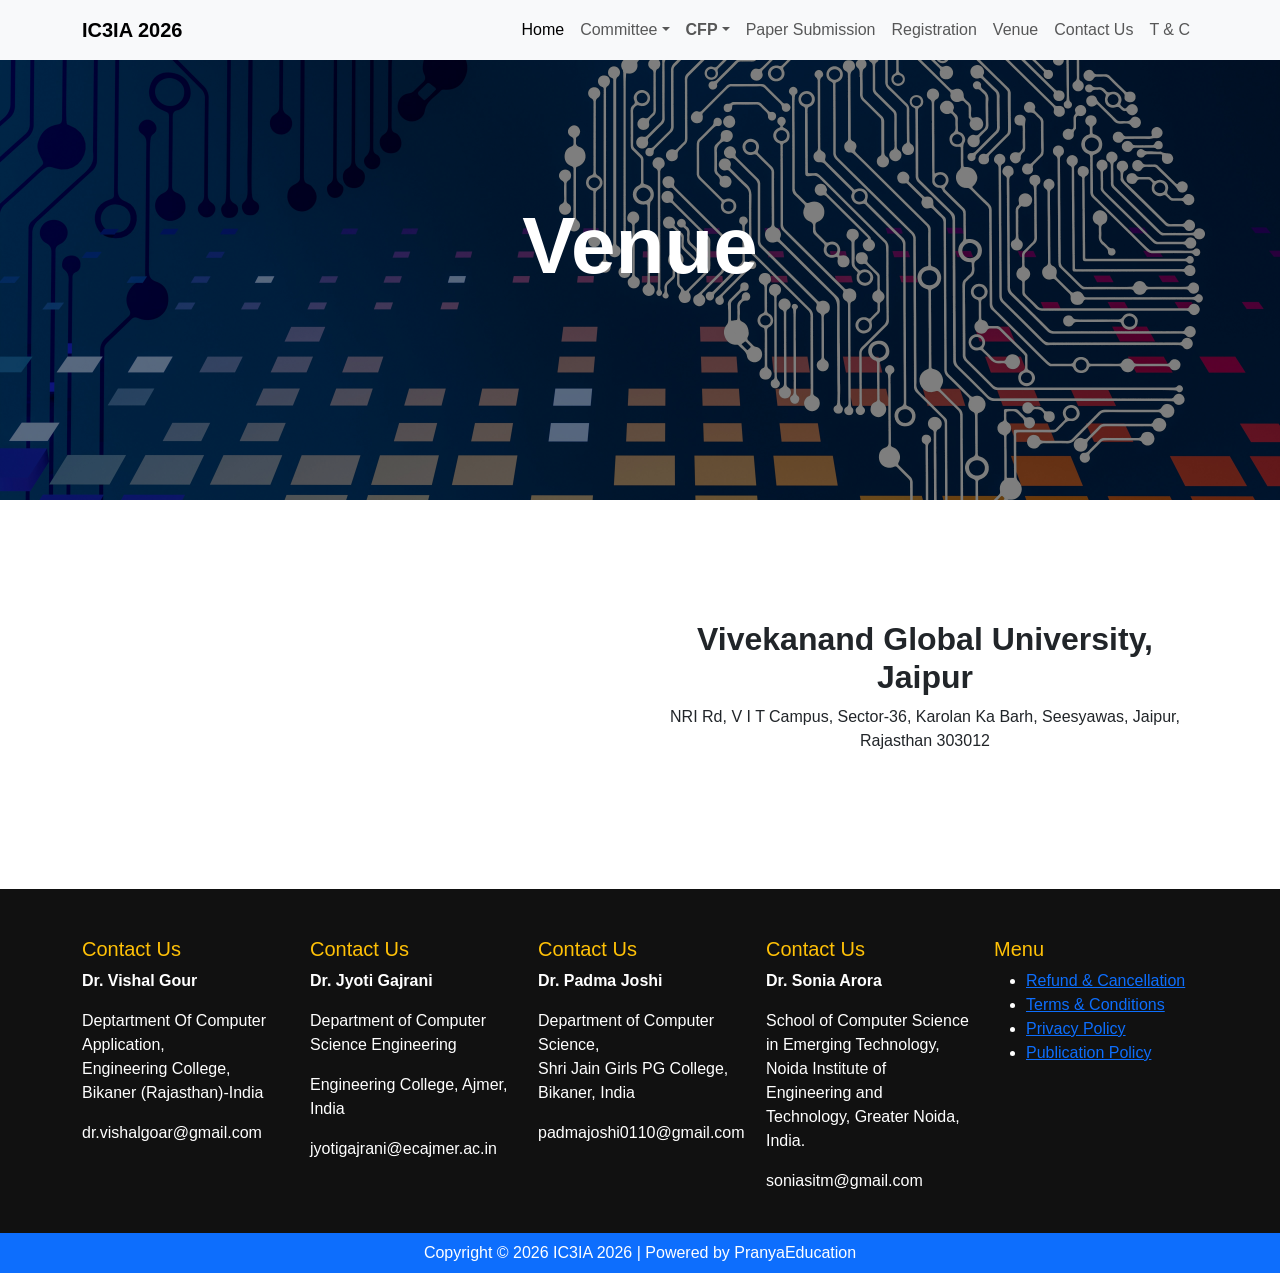
<file: venue.html>
<!DOCTYPE html>
<html lang="en">

<head> 
    <meta charset="UTF-8">
    <meta name="viewport" content="width=device-width, initial-scale=1.0">
    <title>Document</title>
    <link href="https://cdn.jsdelivr.net/npm/bootstrap@5.3.2/dist/css/bootstrap.min.css" rel="stylesheet">
    <link href="./css/logo_and_menu.css" rel="stylesheet">

    <style type="text/css">
    
    </style>
</head>

<body>

    <!-- ?? NAVBAR -->
    <nav class="navbar navbar-expand-lg navbar-light bg-light fixed-top">
        <div class="container">

            <!-- Logo -->
            <a class="navbar-brand fw-bold" href="index.html">IC3IA 2026</a>

            <!-- Toggle button -->
            <button class="navbar-toggler" type="button" data-bs-toggle="collapse" data-bs-target="#navbarNav">
                <span class="navbar-toggler-icon"></span>
            </button>

            <!-- Menu -->
            <div class="collapse navbar-collapse justify-content-end" id="navbarNav">
                <ul class="navbar-nav">

                    <li class="nav-item">
                        <a class="nav-link active" href="index.html">Home</a>
                    </li>


                    <li class="nav-item dropdown">
                        <a class="nav-link dropdown-toggle" href="#" role="button">Committee</a>
                        <ul class="dropdown-menu">
                            <li><a class="dropdown-item" href="committee.html#intLinkOC">Organizing Committee</a></li>
                            <li><a class="dropdown-item" href="committee.html#intLinkTPC">Technical Program Committee</a></li>
                        </ul>
                    </li>

                    <!-- CFP Menu -->
                    <li class="nav-item dropdown">
                        <a class="nav-link dropdown-toggle fw-semibold" href="#" role="button">CFP</a>
                        <ul class="dropdown-menu">
                            <li><a class="dropdown-item" href="index.html#intLinkDateAndGuide">Dates and Guidelines</a></li>
                            <li><a class="dropdown-item" href="index.html#intLinkReviewProcess">Review Process</a></li>
                            <li><a class="dropdown-item" href="conference.html">Conference Tracks</a></li>
                            <li><a class="dropdown-item" href="downloads.html">Downloads</a></li>
                        </ul>
                    </li>

                    <li class="nav-item">
                        <a class="nav-link" href="paperSubmission.html">Paper Submission</a>
                    </li>

                    <li class="nav-item">
                        <a class="nav-link" href="registration.html">Registration</a>
                    </li>

                    <li class="nav-item">
                        <a class="nav-link" href="venue.html">Venue</a>
                    </li>

                    <li class="nav-item">
                        <a class="nav-link" href="#foot">Contact Us</a>
                    </li>

                    <li class="nav-item">
                        <a class="nav-link" href="tc.html">T & C</a>
                    </li>

                </ul>
            </div>
        </div>
    </nav>
    
    
    <div class="banner d-flex align-items-center text-center text-white" id="committee">
        <div class="container">
            <h1 class="display-1 fw-bold">Venue</h1>
        </div>
    </div>

    <div class="container py-5 my-5">
        <!-- Heading -->
        <div class="row row-cols-md-2 row-cols-1">
            <div class="col>
                <img src="./images/vivekanand.jpeg" class="img-fluid">
            </div>
            
            <div class="col text-center my-4">
                <h2 class="fw-bold">Vivekanand Global University, Jaipur</h2>
                <p>NRI Rd, V I T Campus, Sector-36, Karolan Ka Barh, Seesyawas, Jaipur, Rajasthan 303012</p>
            </div>
        </div>
    </div>

    <!-- FOOTER -->
    <footer id="foot" class="footer-section text-white pt-5">
        <div class="container">
            <div class="row row-cols-1 row-cols-sm-2 row-cols-md-3 row-cols-lg-4 row-cols-xl-5 gy-4">

                <!-- About -->
                <!-- <div class="col">
                    <h5 class="footer-title">About Conference</h5>
                    <p class="footer-text">
                        It offers a dynamic environment for learning, collaboration, and innovation,
                        fostering cutting-edge research that addresses the complexities of modern
                        computational challenges.
                    </p>
                </div> -->

                <!-- Contact 1 -->
                <div class="col">
                    <h5 class="footer-title text-warning">Contact Us</h5>
                    <p><strong>Dr. Vishal Gour</strong></p>
                    <p><i class="fa fa-map-marker-alt"></i> Deptartment Of Computer Application,<br> Engineering College, Bikaner (Rajasthan)-India</p>
                    <p><i class="fa fa-envelope"></i> dr.vishalgoar@gmail.com</p>
                </div>


                <!-- Contact 2 -->
                <div class="col">
                    <h5 class="footer-title  text-warning">Contact Us</h5>
                    <p><strong>Dr. Jyoti Gajrani</strong></p>
                    <p><i class="fa fa-map-marker-alt"></i> Department of Computer Science Engineering</p>
                    <p><i class="fa fa-phone"></i> Engineering College, Ajmer, India</p>
                    <p><i class="fa fa-envelope"></i> jyotigajrani@ecajmer.ac.in</p>
                </div>

                <!-- Contact 3 -->
                <div class="col">
                    <h5 class="footer-title text-warning">Contact Us</h5>
                    <p><strong>Dr. Padma Joshi </strong></p>
                    <p><i class="fa fa-map-marker-alt"></i>Department of Computer Science,<br> Shri Jain Girls PG College, Bikaner, India </p>
                    <p><i class="fa fa-envelope"></i> padmajoshi0110@gmail.com</p>
                </div>


                <!-- Contact 3 -->
                <div class="col">
                    <h5 class="footer-title text-warning">Contact Us</h5>
                    <p><strong>Dr. Sonia Arora </strong></p>
                    <p><i class="fa fa-map-marker-alt"></i>School of Computer Science in Emerging Technology,
                        <br>Noida Institute of Engineering and Technology, Greater Noida, India. </p>
                    <p><i class="fa fa-envelope"></i>soniasitm@gmail.com</p>
                </div>



                <!-- Menu -->
                <div class="col">
                    <h5 class="footer-title text-warning">Menu</h5>
                    <ul class="footer-links">
                        <li><a href="#">Refund & Cancellation</a></li>
                        <li><a href="#">Terms & Conditions</a></li>
                        <li><a href="#">Privacy Policy</a></li>
                        <li><a href="#">Publication Policy</a></li>
                    </ul>
                </div>

            </div>
        </div>

        <!-- Bottom Bar -->
        <div class="footer-bottom text-center mt-4 py-2 bg-primary">
            Copyright © 2026 IC3IA 2026 | Powered by PranyaEducation
        </div>

    </footer>



    <!-- Bootstrap JS -->
    <script src="https://cdn.jsdelivr.net/npm/bootstrap@5.3.0/dist/js/bootstrap.bundle.min.js"></script>
</body>

</html>
</file>
<file: css/logo_and_menu.css>
/* Hover dropdown instead of click */
    
    .navbar .dropdown:hover .dropdown-menu {
        display: block;
        margin-top: 0;
    }
    /* Custom styling to match screenshot */
    
    .navbar-nav .nav-link {
        font-weight: 500;
        padding: 10px 15px;
    }
    
    .dropdown-menu {
        border-radius: 6px;
        padding: 10px 0;
        min-width: 220px;
    }
    
    .dropdown-item {
        padding: 8px 20px;
    }
    
    .dropdown-item:hover {
        background-color: dodgerblue;
    }
    /* Active (orange highlight like screenshot) */
    /* .nav-link.active,
    .dropdown-item.active {
        color: #ff6600 !important;
        font-weight: 600;
    } */
    /* Logo and Menu CSS */
    /* Background */
    
    .highlights-section {
        background: #2f3654;
    }
    /* Card */
    
    .highlight-card {
        background: #f8f9fa;
        padding: 30px 20px;
        border-radius: 10px;
        position: relative;
        transition: 0.5s;
        background: rgba(255, 255, 255, 0.9);
        backdrop-filter: blur(10px);
    }
    /* Hover */
    
    .highlight-card:hover {
        transform: translateY(-8px);
    }
    /* Icon circle */
    
    .icon {
        width: 60px;
        height: 60px;
        border-radius: 50%;
        display: flex;
        align-items: center;
        justify-content: center;
        font-size: 22px;
        margin-bottom: 15px;
        position: relative;
    }
    /* Blue style */
    
    .icon.blue {
        background: rgba(0, 123, 255, 0.2);
        color: #0d6efd;
    }
    /* Orange style */
    
    .icon.orange {
        background: rgba(255, 122, 0, 0.2);
        color: #ff7a00;
    }
    /* Fancy background circle effect */
    
    .icon::after {
        content: '';
        position: absolute;
        width: 120px;
        height: 120px;
        border-radius: 50%;
        top: -20px;
        left: -20px;
        background: inherit;
        opacity: 0.2;
        z-index: 0;
    }
    
    body {
        font-family: 'Segoe UI', sans-serif;
    }
    
    .carousel-item {
        height: 90vh;
        background-size: cover;
        background-position: center;
        position: relative;
    }
    
    .overlay {
        position: absolute;
        top: 0;
        left: 0;
        width: 100%;
        height: 100%;
        background: rgba(0, 0, 0, 0.5);
    }
    
    .carousel-caption {
        bottom: 30%;
    }
    
    .feature-box {
        transition: 0.3s;
    }
    
    .feature-box:hover {
        transform: translateY(-10px);
    }
    
    footer {
        background: #111;
        color: #fff;
    }
    
    li.nav-item {
        font-weight: bold;
    }



.banner {
    height: 500px;
    background: url('../images/hero.jpg') no-repeat center center/cover;
    position: relative;
    overflow: hidden;
}

.banner::before {
    content: "";
    position: absolute;
    top: 0;
    left: 0;
    width: 100%;
    height: 100%;
    background: rgba(0, 0, 0, 0.5);
}

.banner .container {
    position: relative;
    z-index: 2;
}
</file>
